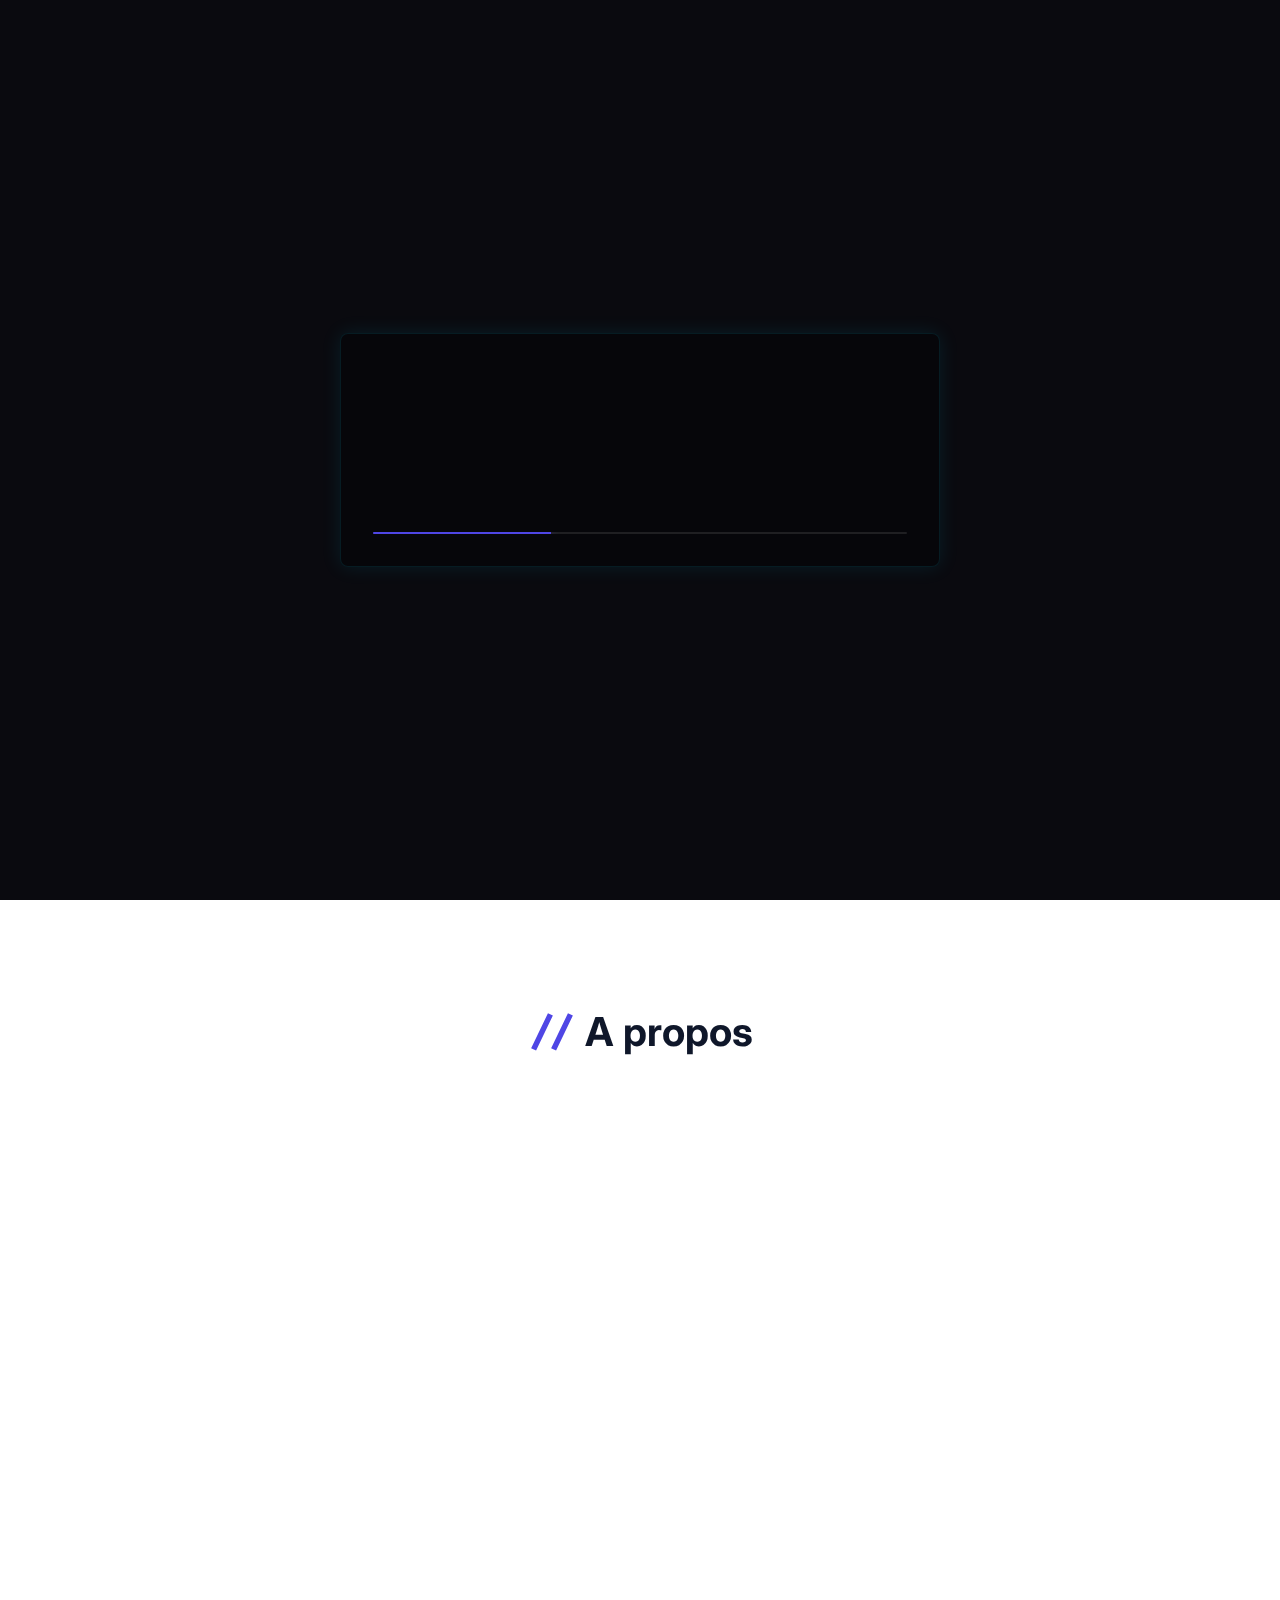
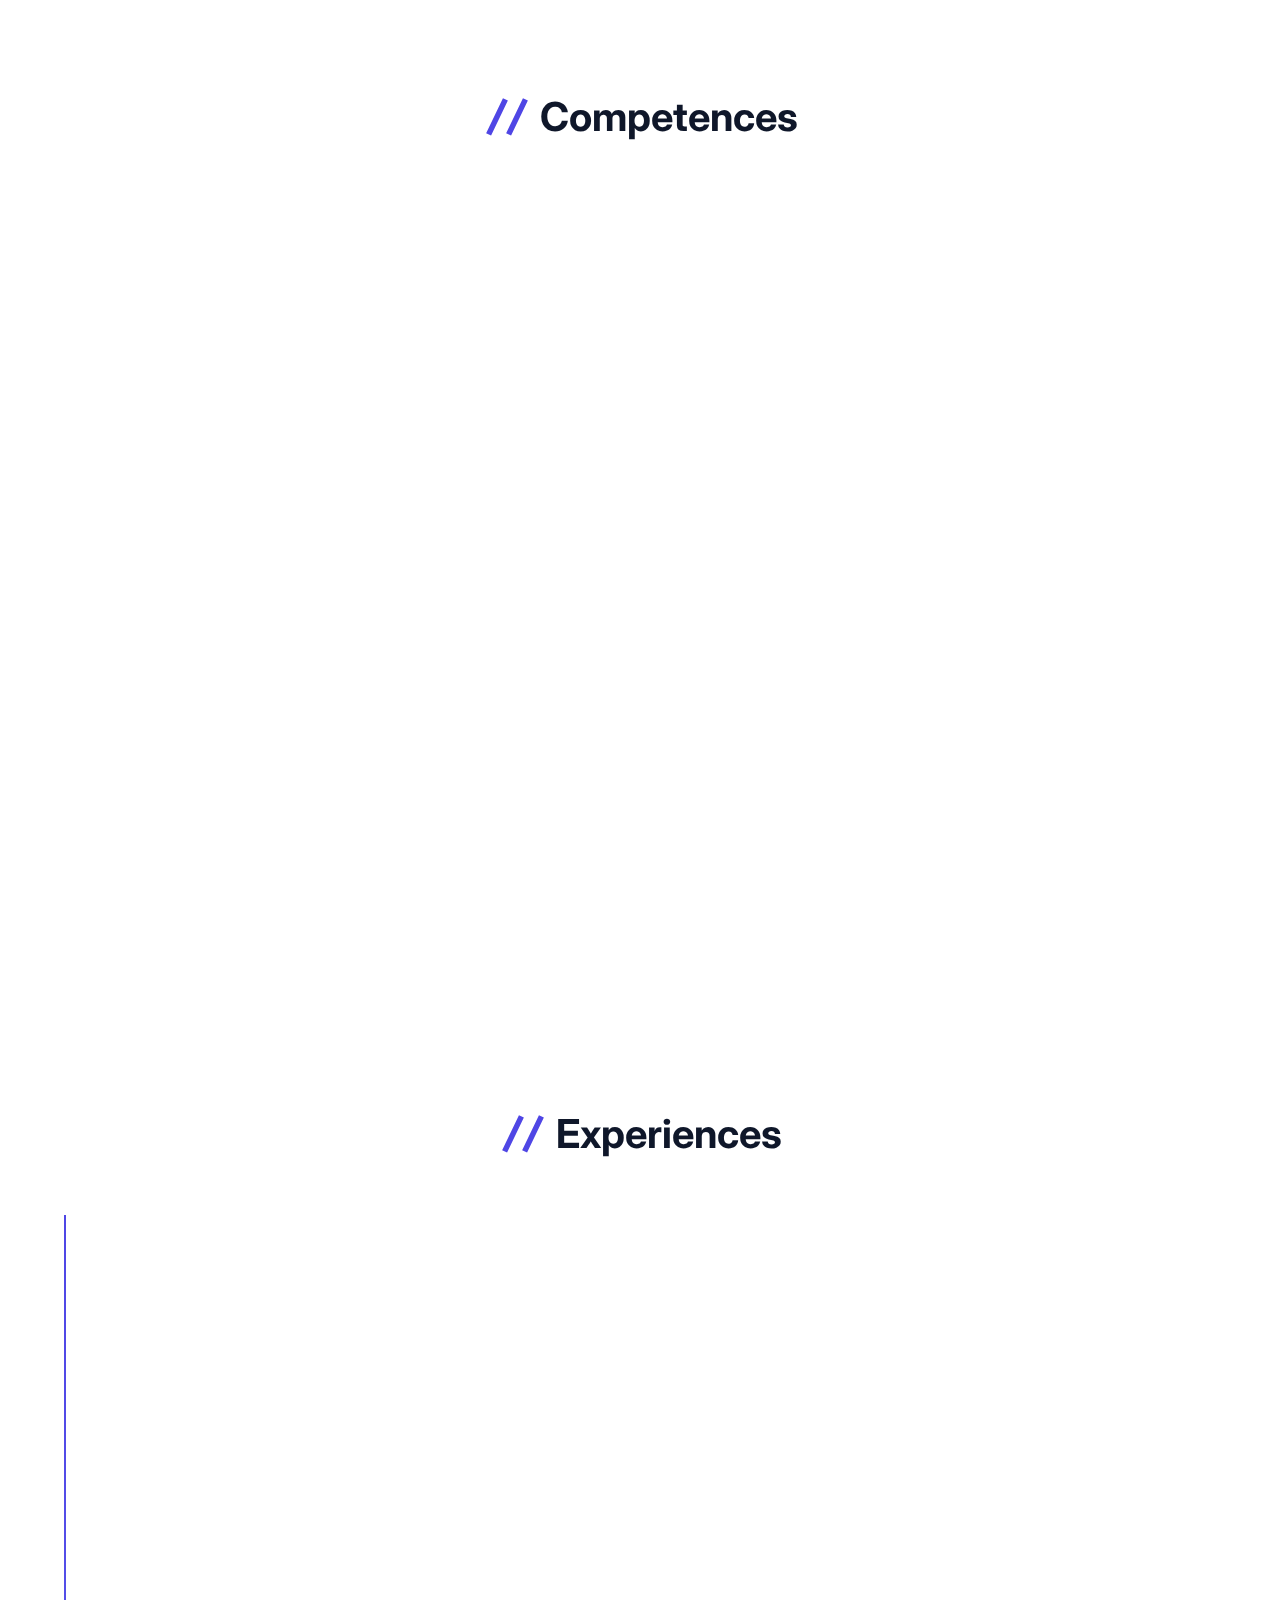
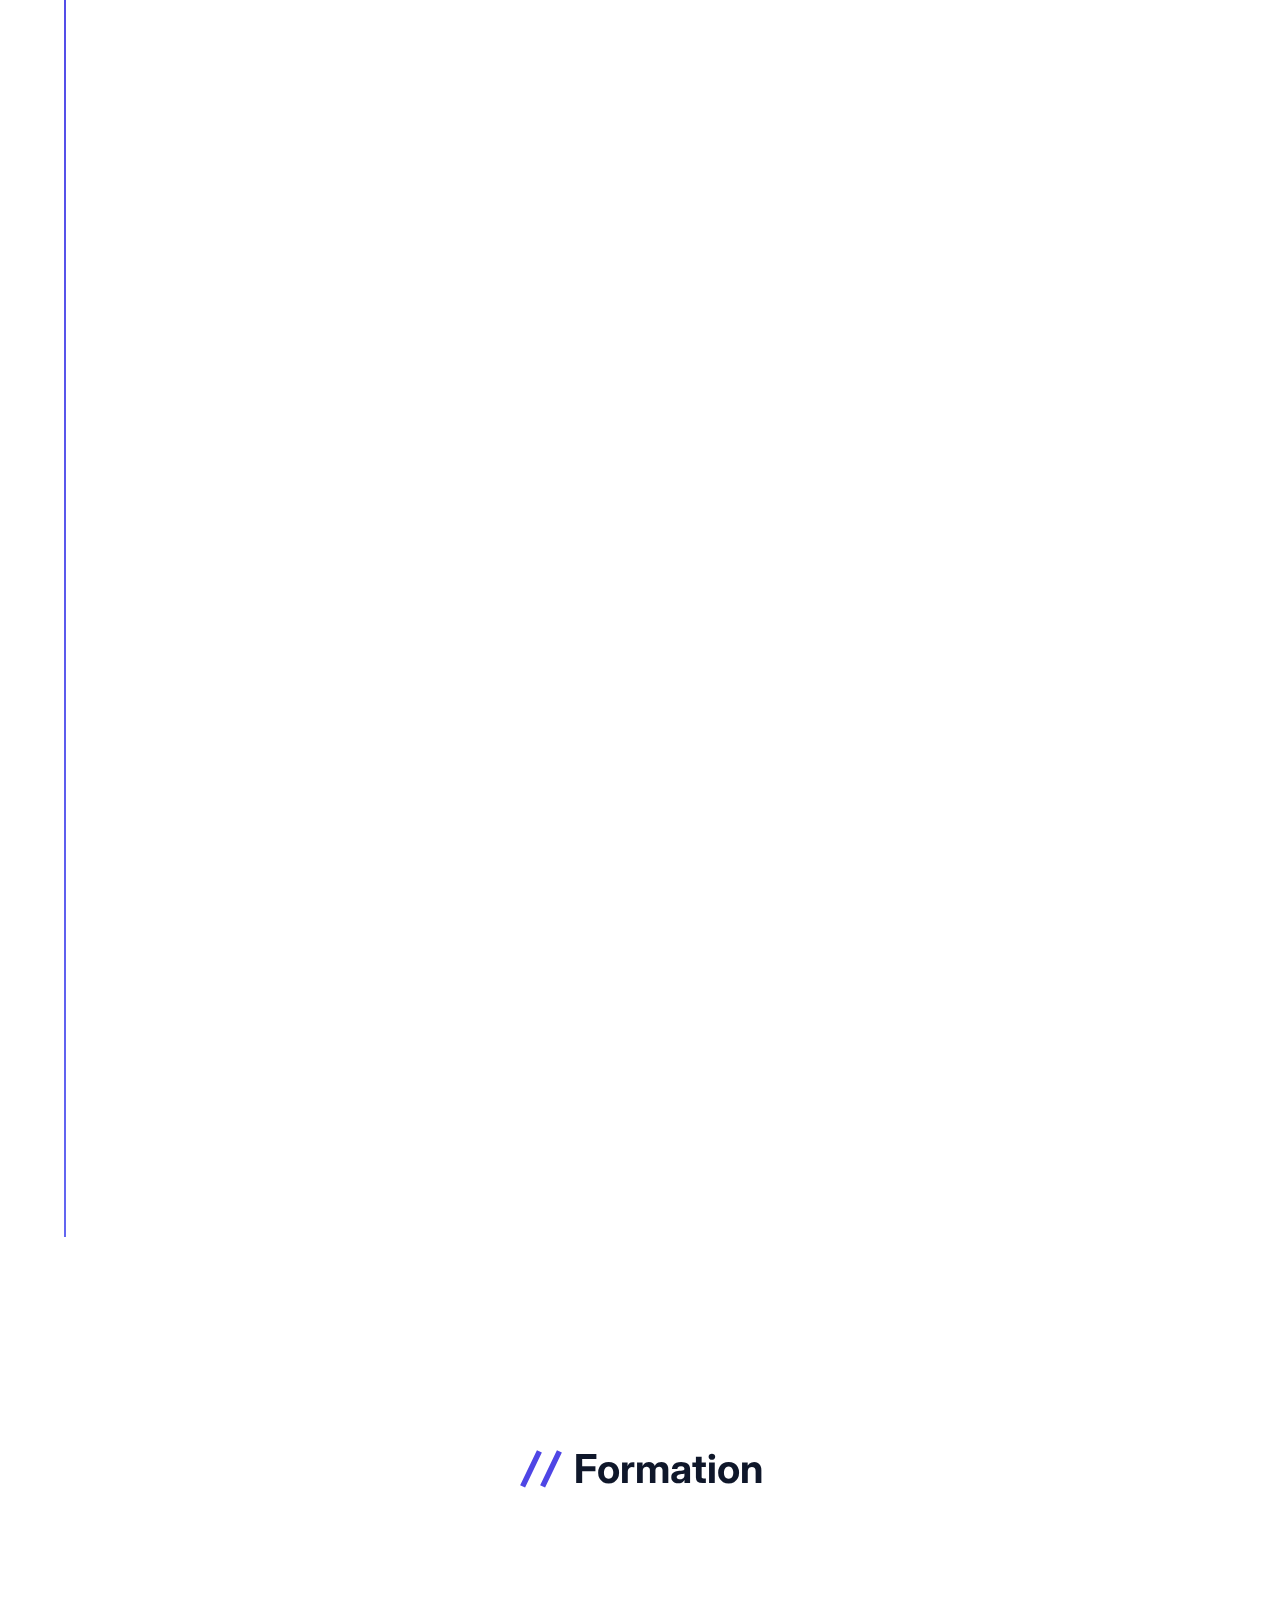
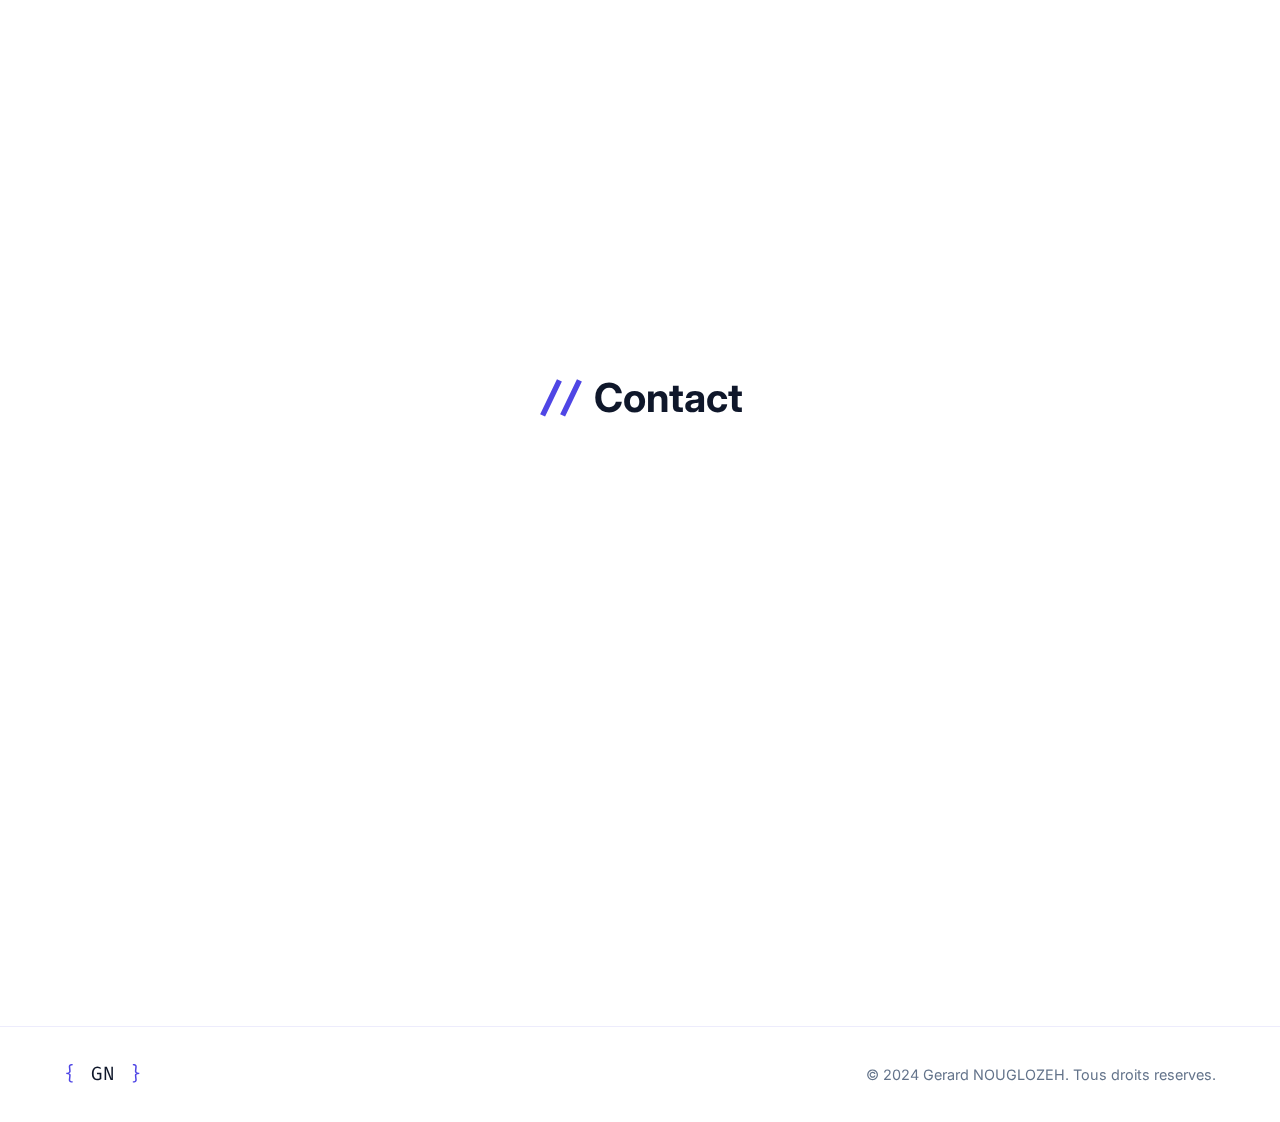
<file: index.html>
<!DOCTYPE html>
<html lang="fr">

<head>
    <meta charset="UTF-8">
    <meta name="viewport" content="width=device-width, initial-scale=1.0">

    <!-- Google Analytics -->
    <script async src="https://www.googletagmanager.com/gtag/js?id=G-XMXFV315SL"></script>
    <script>
        window.dataLayer = window.dataLayer || [];
        function gtag() { dataLayer.push(arguments); }
        gtag('js', new Date());
        gtag('config', 'G-XMXFV315SL');
    </script>

    <title>Gerard NOUGLOZEH | Architecte IA & Systemes RAG | Expert Solutions Souveraines B2B</title>

    <!-- SEO Meta Tags -->
    <meta name="description"
        content="Transformez vos donnees en levier strategique. Architecte specialise en deploiement de Systemes RAG industriels et Agents Autonomes securises. Expertise technique pour decideurs exigeants : Audit, Conception, Industrialisation. Toulouse / Paris / Remote.">
    <meta name="keywords"
        content="Architecte IA France, Systemes RAG Entreprise, IA Souveraine B2B, LLM On-premise, Agents Autonomes Securises, MLOps Kubernetes, Optimisation Vector Database, Fine-tuning Llama 3 Entreprise, Developpement IA Toulouse, Expert LangChain Java, Architecture Event-driven IA, Audit Conformite AI Act, RAG Haute Performance, Orchestration Multi-agents, Migration Legacy vers IA">
    <meta name="author" content="Gerard NOUGLOZEH">
    <meta name="robots" content="index, follow">
    <link rel="canonical" href="https://gerard-nouglozeh.com/">

    <!-- Open Graph / Facebook -->
    <meta property="og:type" content="website">
    <meta property="og:url" content="https://gerard-nouglozeh.com/">
    <meta property="og:title"
        content="Gerard NOUGLOZEH | Architecte IA & Systemes RAG | Expert Solutions Souveraines B2B">
    <meta property="og:description"
        content="Transformez vos donnees en levier strategique. Architecte specialise en deploiement de Systemes RAG industriels et Agents Autonomes securises.">
    <meta property="og:image" content="https://gerard-nouglozeh.com/assets/pokemon.webp">
    <meta property="og:locale" content="fr_FR">

    <!-- Twitter Card -->
    <meta name="twitter:card" content="summary_large_image">
    <meta name="twitter:url" content="https://gerard-nouglozeh.com/">
    <meta name="twitter:title"
        content="Gerard NOUGLOZEH | Architecte IA & Systemes RAG | Expert Solutions Souveraines B2B">
    <meta name="twitter:description"
        content="Transformez vos donnees en levier strategique. Architecte specialise en deploiement de Systemes RAG industriels et Agents Autonomes securises.">
    <meta name="twitter:image" content="https://gerard-nouglozeh.com/assets/pokemon.webp">

    <!-- Structured Data JSON-LD pour Google et IA -->
    <script type="application/ld+json">
    {
        "@context": "https://schema.org",
        "@type": "Person",
        "name": "Gerard NOUGLOZEH",
        "jobTitle": "Architecte IA & Systemes RAG | Expert Solutions Souveraines B2B",
        "description": "Architecte specialise en deploiement de Systemes RAG industriels et Agents Autonomes securises. Expertise technique : Audit, Conception, Industrialisation.",
        "url": "https://gerard-nouglozeh.com",
        "email": "gerard.nouglozeh@protonmail.com",
        "telephone": "+33761098056",
        "address": {
            "@type": "PostalAddress",
            "addressLocality": "Toulouse",
            "addressCountry": "France"
        },
        "sameAs": [
            "https://www.linkedin.com/in/gerard-nouglozeh-34a75a88/",
            "https://github.com/GerardFevill",
            "https://github.com/Fevill"
        ],
        "knowsAbout": [
            "Large Language Models (LLM)", "Retrieval-Augmented Generation (RAG)",
            "Systemes Multi-Agents", "AI Souveraine",
            "Angular 19+ (Signals)", "Java Spring Boot",
            "Cloud Architecture AWS", "Kubernetes", "Docker",
            "Vector Databases (Pinecone/Milvus)", "DevOps Industrialisation"
        ],
        "alumniOf": [
            {
                "@type": "CollegeOrUniversity",
                "name": "Universite Claude Bernard Lyon 1"
            }
        ],
        "worksFor": {
            "@type": "Organization",
            "name": "Allianz Trade"
        }
    }
    </script>

    <link rel="icon" type="image/png" href="assets/pokemon.webp">
    <link rel="apple-touch-icon" href="assets/pokemon.webp">
    <link rel="stylesheet" href="css/style.css">
    <link rel="stylesheet" href="css/loader.css">
    <link
        href="https://fonts.googleapis.com/css2?family=Fira+Code:wght@400;500;600&family=Inter:wght@300;400;500;600;700&display=swap"
        rel="stylesheet">
</head>

<body>
    <!-- Loader -->
    <div id="loader">
        <div class="loader-content">
            <div class="boot-sequence" id="boot-sequence"></div>
            <div class="loader-progress">
                <div class="progress-bar" id="loader-bar"></div>
            </div>
        </div>
    </div>
    <!-- Particles Background -->
    <canvas id="particles"></canvas>

    <!-- Navigation -->
    <nav class="navbar">
        <div class="nav-logo">
            <span class="logo-bracket">{</span>
            <span class="logo-text">GN</span>
            <span class="logo-bracket">}</span>
        </div>
        <ul class="nav-links">
            <li><a href="#about">A propos</a></li>
            <li><a href="#skills">Competences</a></li>
            <li><a href="#experience">Experiences</a></li>
            <li><a href="#education">Formation</a></li>
            <li><a href="/apps/">Apps</a></li>
            <li><a href="#contact">Contact</a></li>
        </ul>
        <button class="theme-toggle" id="theme-toggle" title="Changer de theme">
            <svg class="sun-icon" viewBox="0 0 24 24" fill="none" stroke="currentColor" stroke-width="2">
                <circle cx="12" cy="12" r="5"></circle>
                <line x1="12" y1="1" x2="12" y2="3"></line>
                <line x1="12" y1="21" x2="12" y2="23"></line>
                <line x1="4.22" y1="4.22" x2="5.64" y2="5.64"></line>
                <line x1="18.36" y1="18.36" x2="19.78" y2="19.78"></line>
                <line x1="1" y1="12" x2="3" y2="12"></line>
                <line x1="21" y1="12" x2="23" y2="12"></line>
                <line x1="4.22" y1="19.78" x2="5.64" y2="18.36"></line>
                <line x1="18.36" y1="5.64" x2="19.78" y2="4.22"></line>
            </svg>
            <svg class="moon-icon" viewBox="0 0 24 24" fill="none" stroke="currentColor" stroke-width="2">
                <path d="M21 12.79A9 9 0 1 1 11.21 3 7 7 0 0 0 21 12.79z"></path>
            </svg>
        </button>
        <div class="nav-toggle">
            <span></span>
            <span></span>
            <span></span>
        </div>
    </nav>

    <!-- Hero Section -->
    <section id="hero" class="hero">
        <div class="hero-content">
            <div class="hero-main">
                <div class="hero-terminal">
                    <div class="terminal-header">
                        <span class="terminal-dot red"></span>
                        <span class="terminal-dot yellow"></span>
                        <span class="terminal-dot green"></span>
                        <span class="terminal-title">portfolio.sh</span>
                    </div>
                    <div class="terminal-body">
                        <p class="terminal-line"><span class="prompt">$</span> systemctl start ia-architect.service</p>
                        <h1 class="name-static">Architecte de Systemes Intelligents</h1>
                        <p class="terminal-line"><span class="prompt">$</span> cat value-prop.txt</p>
                        <h2 class="subtitle">Allier la robustesse du Genie Logiciel a la puissance de l'IA Generative.
                        </h2>
                        <h2 class="subtitle" id="role-typing"></h2>
                    </div>
                </div>
                <div class="hero-pokemon">
                    <img src="assets/pokemon.webp" alt="Dracaufeu" class="pokemon-img">
                </div>
            </div>
            <div class="hero-tech-icons">
                <div class="tech-icon" data-tooltip="Angular">
                    <svg viewBox="0 0 24 24" fill="currentColor">
                        <path
                            d="M9.931 12.645h4.138l-2.07-4.908m0-7.737L.68 3.982l1.726 14.771L12 24l9.596-5.242L23.32 3.984 11.999.001zm7.064 18.31h-2.638l-1.422-3.503H8.996l-1.422 3.504h-2.64L12 2.65z" />
                    </svg>
                </div>
                <div class="tech-icon" data-tooltip="Java">
                    <svg viewBox="0 0 24 24" fill="currentColor">
                        <path
                            d="M8.851 18.56s-.917.534.653.714c1.902.218 2.874.187 4.969-.211 0 0 .552.346 1.321.646-4.699 2.013-10.633-.118-6.943-1.149M8.276 15.933s-1.028.761.542.924c2.032.209 3.636.227 6.413-.308 0 0 .384.389.987.602-5.679 1.661-12.007.13-7.942-1.218M13.116 11.475c1.158 1.333-.304 2.533-.304 2.533s2.939-1.518 1.589-3.418c-1.261-1.772-2.228-2.652 3.007-5.688 0-.001-8.216 2.051-4.292 6.573M19.33 20.504s.679.559-.747.991c-2.712.822-11.288 1.069-13.669.033-.856-.373.75-.89 1.254-.998.527-.114.828-.093.828-.093-.953-.671-6.156 1.317-2.643 1.887 9.58 1.553 17.462-.7 14.977-1.82M9.292 13.21s-4.362 1.036-1.544 1.412c1.189.159 3.561.123 5.77-.062 1.806-.152 3.618-.477 3.618-.477s-.637.272-1.098.587c-4.429 1.165-12.986.623-10.522-.568 2.082-1.006 3.776-.892 3.776-.892M17.116 17.584c4.503-2.34 2.421-4.589.968-4.285-.355.074-.515.138-.515.138s.132-.207.385-.297c2.875-1.011 5.086 2.981-.928 4.562 0-.001.07-.062.09-.118M14.401 0s2.494 2.494-2.365 6.33c-3.896 3.077-.888 4.832-.001 6.836-2.274-2.053-3.943-3.858-2.824-5.539 1.644-2.469 6.197-3.665 5.19-7.627M9.734 23.924c4.322.277 10.959-.153 11.116-2.198 0 0-.302.775-3.572 1.391-3.688.694-8.239.613-10.937.168 0-.001.553.457 3.393.639" />
                    </svg>
                </div>
                <div class="tech-icon" data-tooltip="AWS">
                    <svg viewBox="0 0 24 24" fill="currentColor">
                        <path
                            d="M6.763 10.036c0 .296.032.535.088.71.064.176.144.368.256.576.04.063.056.127.056.183 0 .08-.048.16-.152.24l-.503.335a.383.383 0 0 1-.208.072c-.08 0-.16-.04-.239-.112a2.47 2.47 0 0 1-.287-.375 6.18 6.18 0 0 1-.248-.471c-.622.734-1.405 1.101-2.347 1.101-.67 0-1.205-.191-1.596-.574-.391-.384-.59-.894-.59-1.533 0-.678.239-1.23.726-1.644.487-.415 1.133-.623 1.955-.623.272 0 .551.024.846.064.296.04.6.104.918.176v-.583c0-.607-.127-1.03-.375-1.277-.255-.248-.686-.367-1.3-.367-.28 0-.568.031-.863.103-.295.072-.583.16-.862.272a2.287 2.287 0 0 1-.28.104.488.488 0 0 1-.127.023c-.112 0-.168-.08-.168-.247v-.391c0-.128.016-.224.056-.28a.597.597 0 0 1 .224-.167c.279-.144.614-.264 1.005-.36a4.84 4.84 0 0 1 1.246-.151c.95 0 1.644.216 2.091.647.439.43.662 1.085.662 1.963v2.586zm-3.24 1.214c.263 0 .534-.048.822-.144.287-.096.543-.271.758-.51.128-.152.224-.32.272-.512.047-.191.08-.423.08-.694v-.335a6.66 6.66 0 0 0-.735-.136 6.02 6.02 0 0 0-.75-.048c-.535 0-.926.104-1.19.32-.263.215-.39.518-.39.917 0 .375.095.655.295.846.191.2.47.296.838.296zm6.41.862c-.144 0-.24-.024-.304-.08-.064-.048-.12-.16-.168-.311L7.586 5.55a1.398 1.398 0 0 1-.072-.32c0-.128.064-.2.191-.2h.783c.151 0 .255.025.31.08.065.048.113.16.16.312l1.342 5.284 1.245-5.284c.04-.16.088-.264.151-.312a.549.549 0 0 1 .32-.08h.638c.152 0 .256.025.32.08.063.048.12.16.151.312l1.261 5.348 1.381-5.348c.048-.16.104-.264.16-.312a.52.52 0 0 1 .311-.08h.743c.127 0 .2.065.2.2 0 .04-.009.08-.017.128a1.137 1.137 0 0 1-.056.2l-1.923 6.17c-.048.16-.104.263-.168.311a.51.51 0 0 1-.303.08h-.687c-.151 0-.255-.024-.32-.08-.063-.056-.119-.16-.15-.32l-1.238-5.148-1.23 5.14c-.04.16-.087.264-.15.32-.065.056-.177.08-.32.08zm10.256.215c-.415 0-.83-.048-1.229-.143-.399-.096-.71-.2-.918-.32-.128-.071-.215-.151-.247-.223a.563.563 0 0 1-.048-.224v-.407c0-.167.064-.247.183-.247.048 0 .096.008.144.024.048.016.12.048.2.08.271.12.566.215.878.279.319.064.63.096.95.096.502 0 .894-.088 1.165-.264a.86.86 0 0 0 .415-.758.777.777 0 0 0-.215-.559c-.144-.151-.416-.287-.807-.415l-1.157-.36c-.583-.183-1.014-.454-1.277-.813a1.902 1.902 0 0 1-.4-1.158c0-.335.073-.63.216-.886.144-.255.335-.479.575-.654.24-.184.51-.32.83-.415.32-.096.655-.136 1.006-.136.175 0 .359.008.535.032.183.024.35.056.518.088.16.04.312.08.455.127.144.048.256.096.336.144a.69.69 0 0 1 .24.2.43.43 0 0 1 .071.263v.375c0 .168-.064.256-.184.256a.83.83 0 0 1-.303-.096 3.652 3.652 0 0 0-1.532-.311c-.455 0-.815.071-1.062.223-.248.152-.375.383-.375.71 0 .224.08.416.24.567.159.152.454.304.877.44l1.134.358c.574.184.99.44 1.237.767.247.327.367.702.367 1.117 0 .343-.072.655-.207.926-.144.272-.336.511-.583.703-.248.2-.543.343-.886.447-.36.111-.734.167-1.142.167zM21.698 16.207c-2.626 1.94-6.442 2.969-9.722 2.969-4.598 0-8.74-1.7-11.87-4.526-.247-.223-.024-.527.272-.351 3.384 1.963 7.559 3.153 11.877 3.153 2.914 0 6.114-.607 9.06-1.852.439-.2.814.287.383.607zM22.792 14.961c-.336-.43-2.22-.207-3.074-.103-.255.032-.295-.192-.063-.36 1.5-1.053 3.967-.75 4.254-.399.287.36-.08 2.826-1.485 4.007-.215.184-.423.088-.327-.151.32-.79 1.03-2.57.695-2.994z" />
                    </svg>
                </div>
                <div class="tech-icon" data-tooltip="Kubernetes">
                    <svg viewBox="0 0 24 24" fill="currentColor">
                        <path
                            d="M10.204 14.35l.007.01-.999 2.413a5.171 5.171 0 0 1-2.075-2.597l2.578-.437.004.005a.44.44 0 0 1 .484.606zm-.833-2.129a.44.44 0 0 0 .173-.756l.002-.011L7.585 9.7a5.143 5.143 0 0 0-.73 3.255l2.514-.725.002-.009zm1.145-1.98a.44.44 0 0 0 .699-.337l-.01-.02.15-2.62a5.144 5.144 0 0 0-3.01 1.442l2.168 1.527.003.008zm3.258-.675l.013.006.022-.004a.44.44 0 0 0 .392-.704l-.002-.006.453-2.56a5.158 5.158 0 0 0-2.864.55l1.988 2.715-.003.003zm.993 1.738a.44.44 0 0 0 .745.168l-.004.005 2.135-1.474a5.152 5.152 0 0 0-1.852-2.453l-.037.063-1.008 2.543.016.009.006.139h-.001zm.292 2.252a.44.44 0 0 0-.656.477l-.008.018 1.063 2.381a5.163 5.163 0 0 0 1.19-2.867l-2.582-.02-.007.011zm-6.638 2.2c.18.043.37-.012.493-.148l.012.007 1.463-2.18a.44.44 0 0 0-.249-.716l-.014-.003-.986-2.387-.001.013a5.145 5.145 0 0 0-1.29 2.267l2.555 1.126.017 2.021zM12 2.475A9.526 9.526 0 0 0 2.475 12 9.526 9.526 0 0 0 12 21.525 9.526 9.526 0 0 0 21.525 12 9.526 9.526 0 0 0 12 2.475zm0 17.39A7.865 7.865 0 0 1 4.135 12 7.865 7.865 0 0 1 12 4.135 7.865 7.865 0 0 1 19.865 12 7.865 7.865 0 0 1 12 19.865z" />
                    </svg>
                </div>
                <div class="tech-icon" data-tooltip="Docker">
                    <svg viewBox="0 0 24 24" fill="currentColor">
                        <path
                            d="M13.983 11.078h2.119a.186.186 0 0 0 .186-.185V9.006a.186.186 0 0 0-.186-.186h-2.119a.185.185 0 0 0-.185.185v1.888c0 .102.083.185.185.185m-2.954-5.43h2.118a.186.186 0 0 0 .186-.186V3.574a.186.186 0 0 0-.186-.185h-2.118a.185.185 0 0 0-.185.185v1.888c0 .102.082.185.185.186m0 2.716h2.118a.187.187 0 0 0 .186-.186V6.29a.186.186 0 0 0-.186-.185h-2.118a.185.185 0 0 0-.185.185v1.887c0 .102.082.185.185.186m-2.93 0h2.12a.186.186 0 0 0 .184-.186V6.29a.185.185 0 0 0-.185-.185H8.1a.185.185 0 0 0-.185.185v1.887c0 .102.083.185.185.186m-2.964 0h2.119a.186.186 0 0 0 .185-.186V6.29a.185.185 0 0 0-.185-.185H5.136a.186.186 0 0 0-.186.185v1.887c0 .102.084.185.186.186m5.893 2.715h2.118a.186.186 0 0 0 .186-.185V9.006a.186.186 0 0 0-.186-.186h-2.118a.185.185 0 0 0-.185.185v1.888c0 .102.082.185.185.185m-2.93 0h2.12a.185.185 0 0 0 .184-.185V9.006a.185.185 0 0 0-.184-.186h-2.12a.185.185 0 0 0-.184.185v1.888c0 .102.083.185.185.185m-2.964 0h2.119a.185.185 0 0 0 .185-.185V9.006a.185.185 0 0 0-.185-.186h-2.119a.185.185 0 0 0-.185.185v1.888c0 .102.084.185.185.185m-2.92 0h2.12a.185.185 0 0 0 .184-.185V9.006a.185.185 0 0 0-.184-.186h-2.12a.186.186 0 0 0-.185.185v1.888c0 .102.084.185.185.185M23.763 9.89c-.065-.051-.672-.51-1.954-.51-.338.001-.676.03-1.01.087-.248-1.7-1.653-2.53-1.716-2.566l-.344-.199-.226.327c-.284.438-.49.922-.612 1.43-.23.97-.09 1.882.403 2.661-.595.332-1.55.413-1.744.42H.751a.751.751 0 0 0-.75.748 11.376 11.376 0 0 0 .692 4.062c.545 1.428 1.355 2.48 2.41 3.124 1.18.723 3.1 1.137 5.275 1.137.983.003 1.963-.086 2.93-.266a12.248 12.248 0 0 0 3.823-1.389c.98-.567 1.86-1.288 2.61-2.136 1.252-1.418 1.998-2.997 2.553-4.4h.221c1.372 0 2.215-.549 2.68-1.009.309-.293.55-.65.707-1.046l.098-.288Z" />
                    </svg>
                </div>
            </div>
            <div class="hero-cta">
                <a href="#skills" class="btn btn-primary">
                    <span>Voir mes competences</span>
                    <svg viewBox="0 0 24 24" fill="none" stroke="currentColor" stroke-width="2">
                        <path d="M19 14l-7 7m0 0l-7-7m7 7V3" />
                    </svg>
                </a>
                <a href="#contact" class="btn btn-secondary">
                    <span>Me contacter</span>
                    <svg viewBox="0 0 24 24" fill="none" stroke="currentColor" stroke-width="2">
                        <path
                            d="M3 8l7.89 5.26a2 2 0 002.22 0L21 8M5 19h14a2 2 0 002-2V7a2 2 0 00-2-2H5a2 2 0 00-2 2v10a2 2 0 002 2z" />
                    </svg>
                </a>
            </div>
        </div>
        <div class="scroll-indicator">
            <span>Scroll</span>
            <div class="scroll-line"></div>
        </div>
    </section>

    <!-- About Section -->
    <section id="about" class="section about">
        <div class="container">
            <h2 class="section-title">
                <span class="title-decorator">//</span> A propos
            </h2>
            <div class="about-content">
                <div class="about-text reveal">
                    <p class="about-intro">
                        <span class="highlight">Architecte Solutions & Expert IA</span>.
                    </p>
                    <p>
                        Contrairement a un Data Scientist pur, je construis l'infrastructure
                        <strong>"Production-Ready"</strong> necessaire pour deployer vos modeles (Souverainete,
                        Scalabilite, Securite).
                    </p>
                    <p>
                        Mon background de <strong>Tech Lead Java/Angular</strong> est l'atout n°1 pour transformer un
                        POC IA en solution d'entreprise robuste et maintenable.
                    </p>
                    <div class="about-tags">
                        <span class="tag">Souverainete des donnees</span>
                        <span class="tag">RAG d'entreprise</span>
                        <span class="tag">Performance Angular 19</span>
                        <span class="tag">Scalabilite AWS</span>
                    </div>
                </div>
                <div class="about-stats reveal">
                    <div class="stat-card tilt-card">
                        <span class="stat-number" data-count="8">0</span>
                        <span class="stat-label">Annees d'experience</span>
                    </div>
                    <div class="stat-card tilt-card">
                        <span class="stat-number" data-count="6">0</span>
                        <span class="stat-label">Projets majeurs</span>
                    </div>
                    <div class="stat-card tilt-card">
                        <span class="stat-number" data-count="5">0</span>
                        <span class="stat-label">Secteurs d'activite</span>
                    </div>
                    <div class="stat-card tilt-card">
                        <span class="stat-number" data-count="15">0</span>
                        <span class="stat-label">Technologies maitrisees</span>
                    </div>
                </div>
            </div>
        </div>
    </section>

    <!-- Skills Section -->
    <section id="skills" class="section skills">
        <div class="container">
            <h2 class="section-title">
                <span class="title-decorator">//</span> Competences
            </h2>
            <div class="skills-grid">
                <!-- Frontend -->
                <div class="skill-category reveal tilt-card">
                    <div class="category-header">
                        <div class="category-icon frontend">
                            <svg viewBox="0 0 24 24" fill="currentColor">
                                <path
                                    d="M12 18.178l-4.62-1.256-.328-3.544h2.27l.158 1.844 2.52.667 2.52-.667.26-2.866H6.96l-.635-6.678h11.35l-.227 2.21H8.822l.204 2.256h8.126l-.654 7.078L12 18.178zM3 2h18l-1.623 18L12 22l-7.377-2L3 2z" />
                            </svg>
                        </div>
                        <h3>Frontend</h3>
                    </div>
                    <div class="skill-list">
                        <div class="skill-item">
                            <div class="skill-info">
                                <span>Angular (v2 - v19+)</span>
                                <span>95%</span>
                            </div>
                            <div class="skill-bar">
                                <div class="skill-progress" data-progress="95"></div>
                            </div>
                        </div>
                        <div class="skill-item">
                            <div class="skill-info">
                                <span>TypeScript / JavaScript</span>
                                <span>95%</span>
                            </div>
                            <div class="skill-bar">
                                <div class="skill-progress" data-progress="95"></div>
                            </div>
                        </div>
                        <div class="skill-item">
                            <div class="skill-info">
                                <span>RxJS / NgRx / Signals</span>
                                <span>90%</span>
                            </div>
                            <div class="skill-bar">
                                <div class="skill-progress" data-progress="90"></div>
                            </div>
                        </div>
                        <div class="skill-item">
                            <div class="skill-info">
                                <span>HTML5 / CSS3 / SCSS</span>
                                <span>90%</span>
                            </div>
                            <div class="skill-bar">
                                <div class="skill-progress" data-progress="90"></div>
                            </div>
                        </div>
                    </div>
                </div>

                <!-- Backend -->
                <div class="skill-category reveal tilt-card">
                    <div class="category-header">
                        <div class="category-icon backend">
                            <svg viewBox="0 0 24 24" fill="currentColor">
                                <path
                                    d="M12 0C5.373 0 0 5.373 0 12s5.373 12 12 12 12-5.373 12-12S18.627 0 12 0zm-.001 4.5c2.278 0 4.5.758 4.5 2.25v3c0 1.492-2.222 2.25-4.5 2.25s-4.5-.758-4.5-2.25v-3c0-1.492 2.222-2.25 4.5-2.25zm4.5 9.75c0 1.492-2.222 2.25-4.5 2.25s-4.5-.758-4.5-2.25v-2.394c.984.644 2.61 1.144 4.5 1.144s3.516-.5 4.5-1.144v2.394zm0 4.5c0 1.492-2.222 2.25-4.5 2.25s-4.5-.758-4.5-2.25v-2.394c.984.644 2.61 1.144 4.5 1.144s3.516-.5 4.5-1.144v2.394z" />
                            </svg>
                        </div>
                        <h3>Backend</h3>
                    </div>
                    <div class="skill-list">
                        <div class="skill-item">
                            <div class="skill-info">
                                <span>Java / Spring Boot</span>
                                <span>90%</span>
                            </div>
                            <div class="skill-bar">
                                <div class="skill-progress" data-progress="90"></div>
                            </div>
                        </div>
                        <div class="skill-item">
                            <div class="skill-info">
                                <span>Node.js / Express</span>
                                <span>85%</span>
                            </div>
                            <div class="skill-bar">
                                <div class="skill-progress" data-progress="85"></div>
                            </div>
                        </div>
                        <div class="skill-item">
                            <div class="skill-info">
                                <span>JPA / Hibernate</span>
                                <span>85%</span>
                            </div>
                            <div class="skill-bar">
                                <div class="skill-progress" data-progress="85"></div>
                            </div>
                        </div>
                        <div class="skill-item">
                            <div class="skill-info">
                                <span>API REST / GraphQL</span>
                                <span>90%</span>
                            </div>
                            <div class="skill-bar">
                                <div class="skill-progress" data-progress="90"></div>
                            </div>
                        </div>
                    </div>
                </div>

                <!-- Cloud & DevOps -->
                <div class="skill-category reveal tilt-card">
                    <div class="category-header">
                        <div class="category-icon cloud">
                            <svg viewBox="0 0 24 24" fill="currentColor">
                                <path
                                    d="M19.35 10.04C18.67 6.59 15.64 4 12 4 9.11 4 6.6 5.64 5.35 8.04 2.34 8.36 0 10.91 0 14c0 3.31 2.69 6 6 6h13c2.76 0 5-2.24 5-5 0-2.64-2.05-4.78-4.65-4.96z" />
                            </svg>
                        </div>
                        <h3>Cloud & DevOps</h3>
                    </div>
                    <div class="skill-list">
                        <div class="skill-item">
                            <div class="skill-info">
                                <span>AWS (Lambda, ECS, S3...)</span>
                                <span>85%</span>
                            </div>
                            <div class="skill-bar">
                                <div class="skill-progress" data-progress="85"></div>
                            </div>
                        </div>
                        <div class="skill-item">
                            <div class="skill-info">
                                <span>Docker / Kubernetes</span>
                                <span>85%</span>
                            </div>
                            <div class="skill-bar">
                                <div class="skill-progress" data-progress="85"></div>
                            </div>
                        </div>
                        <div class="skill-item">
                            <div class="skill-info">
                                <span>Terraform / Ansible</span>
                                <span>80%</span>
                            </div>
                            <div class="skill-bar">
                                <div class="skill-progress" data-progress="80"></div>
                            </div>
                        </div>
                        <div class="skill-item">
                            <div class="skill-info">
                                <span>GitLab CI/CD / Jenkins</span>
                                <span>90%</span>
                            </div>
                            <div class="skill-bar">
                                <div class="skill-progress" data-progress="90"></div>
                            </div>
                        </div>
                    </div>
                </div>

                <!-- Databases -->
                <div class="skill-category reveal tilt-card">
                    <div class="category-header">
                        <div class="category-icon database">
                            <svg viewBox="0 0 24 24" fill="currentColor">
                                <path
                                    d="M12 3C7.58 3 4 4.79 4 7v10c0 2.21 3.59 4 8 4s8-1.79 8-4V7c0-2.21-3.58-4-8-4zm0 2c3.87 0 6 1.5 6 2s-2.13 2-6 2-6-1.5-6-2 2.13-2 6-2zm6 12c0 .5-2.13 2-6 2s-6-1.5-6-2v-2.23c1.61.78 3.72 1.23 6 1.23s4.39-.45 6-1.23V17zm0-4c0 .5-2.13 2-6 2s-6-1.5-6-2v-2.23c1.61.78 3.72 1.23 6 1.23s4.39-.45 6-1.23V13z" />
                            </svg>
                        </div>
                        <h3>Bases de donnees</h3>
                    </div>
                    <div class="skill-list">
                        <div class="skill-item">
                            <div class="skill-info">
                                <span>PostgreSQL / MySQL</span>
                                <span>85%</span>
                            </div>
                            <div class="skill-bar">
                                <div class="skill-progress" data-progress="85"></div>
                            </div>
                        </div>
                        <div class="skill-item">
                            <div class="skill-info">
                                <span>DynamoDB / MongoDB</span>
                                <span>80%</span>
                            </div>
                            <div class="skill-bar">
                                <div class="skill-progress" data-progress="80"></div>
                            </div>
                        </div>
                        <div class="skill-item">
                            <div class="skill-info">
                                <span>Redis / ElasticSearch</span>
                                <span>75%</span>
                            </div>
                            <div class="skill-bar">
                                <div class="skill-progress" data-progress="75"></div>
                            </div>
                        </div>
                    </div>
                </div>
            </div>
        </div>
    </section>

    <!-- Experience Section -->
    <section id="experience" class="section experience">
        <div class="container">
            <h2 class="section-title">
                <span class="title-decorator">//</span> Experiences
            </h2>
            <div class="timeline">
                <div class="timeline-item reveal tilt-card">
                    <div class="timeline-marker"></div>
                    <div class="timeline-content">
                        <div class="timeline-header">
                            <h3>Allianz Trade : Avalis</h3>
                            <span class="timeline-date">08/2022 - Aujourd'hui</span>
                        </div>
                        <span class="timeline-role">Consultant Full Stack Angular/NodeJS</span>
                        <p><strong>Le Defi :</strong> Refonte critique du module SARI-T avec des enjeux majeurs de
                            performance et de volume de donnees.</p>
                        <p><strong>La Solution Architecturale :</strong> Migration vers Angular 17+ et adoption des
                            Signals pour une reactivite optimale. Architecture hexagonale Back-End (Java) pour isoler le
                            metier.</p>
                        <p><strong>L'Ouverture IA :</strong> Cette base technique modernisee permet aujourd'hui
                            d'integrer des agents intelligents RAG pour l'analyse predictive des risques.</p>
                        <div class="timeline-tech">
                            <span>Angular 19+</span>
                            <span>Spring Boot</span>
                            <span>NodeJS</span>
                            <span>AWS</span>
                            <span>PostgreSQL</span>
                            <span>DynamoDB</span>
                        </div>
                    </div>
                </div>

                <div class="timeline-item reveal tilt-card">
                    <div class="timeline-marker"></div>
                    <div class="timeline-content">
                        <div class="timeline-header">
                            <h3>SAFRAN : Projet EZTest</h3>
                            <span class="timeline-date">01/2022 - 07/2022</span>
                        </div>
                        <span class="timeline-role">Developpeur DevOps</span>
                        <p>Refonte de l'application client lourd Sharp vers EZTest.
                            Developpement d'interfaces web et back-end avec le framework BIA interne (Angular / C#).</p>
                        <div class="timeline-tech">
                            <span>Angular</span>
                            <span>C#</span>
                            <span>SQL Server</span>
                            <span>Azure DevOps</span>
                        </div>
                    </div>
                </div>

                <div class="timeline-item reveal tilt-card">
                    <div class="timeline-marker"></div>
                    <div class="timeline-content">
                        <div class="timeline-header">
                            <h3>NEO-SOFT : Projet DevOps A a Z</h3>
                            <span class="timeline-date">04/2020 - 10/2021</span>
                        </div>
                        <span class="timeline-role">Developpeur DevOps</span>
                        <p>Formation DevOps Foundation et realisation d'une chaine complete CI/CD.
                            Developpement d'une application QCM (Angular + Spring Boot) avec deploiement continu sur
                            AWS.</p>
                        <div class="timeline-tech">
                            <span>Angular 8</span>
                            <span>Spring Boot</span>
                            <span>Docker</span>
                            <span>Kubernetes</span>
                            <span>Terraform</span>
                            <span>AWS</span>
                        </div>
                    </div>
                </div>

                <div class="timeline-item reveal tilt-card">
                    <div class="timeline-marker"></div>
                    <div class="timeline-content">
                        <div class="timeline-header">
                            <h3>Direction Generale de l'Armement</h3>
                            <span class="timeline-date">07/2019 - 03/2020</span>
                        </div>
                        <span class="timeline-role">Developpeur DevOps</span>
                        <p>Projet ARTEMIS : automatisation et centralisation de l'infrastructure.
                            Developpement backend et frontend Angular, conteneurisation avec Docker et Kubernetes.</p>
                        <div class="timeline-tech">
                            <span>Angular 8</span>
                            <span>Spring Boot</span>
                            <span>Docker</span>
                            <span>Kubernetes</span>
                            <span>Keycloak</span>
                        </div>
                    </div>
                </div>

                <div class="timeline-item reveal tilt-card">
                    <div class="timeline-marker"></div>
                    <div class="timeline-content">
                        <div class="timeline-header">
                            <h3>Filhet-Allard</h3>
                            <span class="timeline-date">01/2019 - 06/2019</span>
                        </div>
                        <span class="timeline-role">Developpeur Back-end</span>
                        <p>TMA Plateforme web d'assurance. Renfort equipe back-end secteur auto/moto
                            pour l'evolution des services et correction d'anomalies.</p>
                        <div class="timeline-tech">
                            <span>Java</span>
                            <span>WebMethods</span>
                            <span>Oracle</span>
                            <span>SoapUI</span>
                        </div>
                    </div>
                </div>

                <div class="timeline-item reveal tilt-card">
                    <div class="timeline-marker"></div>
                    <div class="timeline-content">
                        <div class="timeline-header">
                            <h3>Sanofi : Prime</h3>
                            <span class="timeline-date">03/2017 - 12/2018</span>
                        </div>
                        <span class="timeline-role">Developpeur Full Stack</span>
                        <p>Plateforme web centralisant les flux de donnees ESB et Master Data.
                            Integration de KPI via TIBCO Spotfire. Initialisation et structuration du projet Angular.
                        </p>
                        <div class="timeline-tech">
                            <span>Angular 2</span>
                            <span>Node.js</span>
                            <span>TIBCO ESB</span>
                            <span>SpotFire</span>
                        </div>
                    </div>
                </div>
            </div>
        </div>
    </section>

    <!-- Education Section -->
    <section id="education" class="section education">
        <div class="container">
            <h2 class="section-title">
                <span class="title-decorator">//</span> Formation
            </h2>
            <div class="education-grid">
                <div class="education-card reveal tilt-card">
                    <div class="education-year">2016 - 2017</div>
                    <h3>Master 2</h3>
                    <p class="education-field">Systemes d'Information de Gestion</p>
                    <p class="education-school">Universite Lyon 1</p>
                </div>
                <div class="education-card reveal tilt-card">
                    <div class="education-year">2013 - 2016</div>
                    <h3>Master Professionnel</h3>
                    <p class="education-field">Electronique Informatique Industrielle</p>
                    <p class="education-school">Universite Lyon 1</p>
                </div>
                <div class="education-card reveal tilt-card">
                    <div class="education-year">2012 - 2013</div>
                    <h3>Licence Professionnelle</h3>
                    <p class="education-field">Systemes Electroniques et Informatiques</p>
                    <p class="education-school">Universite de Fes, Maroc</p>
                </div>
                <div class="education-card reveal tilt-card">
                    <div class="education-year">2010 - 2012</div>
                    <h3>DUT</h3>
                    <p class="education-field">Electronique Informatique Industrielle</p>
                    <p class="education-school">EST de Fes, Maroc</p>
                </div>
            </div>
        </div>
    </section>

    <!-- Contact Section -->
    <section id="contact" class="section contact">
        <div class="container">
            <h2 class="section-title">
                <span class="title-decorator">//</span> Contact
            </h2>
            <div class="contact-content">
                <div class="contact-info reveal">
                    <p class="contact-intro">Interesse par mon profil ? N'hesitez pas a me contacter !</p>
                    <div class="contact-details">
                        <a href="mailto:gerard.nouglozeh@protonmail.com" class="contact-item">
                            <div class="contact-icon">
                                <svg viewBox="0 0 24 24" fill="none" stroke="currentColor" stroke-width="2">
                                    <path
                                        d="M3 8l7.89 5.26a2 2 0 002.22 0L21 8M5 19h14a2 2 0 002-2V7a2 2 0 00-2-2H5a2 2 0 00-2 2v10a2 2 0 002 2z" />
                                </svg>
                            </div>
                            <div class="contact-text">
                                <span class="contact-label">Email</span>
                                <span class="contact-value">gerard.nouglozeh@protonmail.com</span>
                            </div>
                        </a>
                        <a href="tel:+33761098056" class="contact-item">
                            <div class="contact-icon">
                                <svg viewBox="0 0 24 24" fill="none" stroke="currentColor" stroke-width="2">
                                    <path
                                        d="M3 5a2 2 0 012-2h3.28a1 1 0 01.948.684l1.498 4.493a1 1 0 01-.502 1.21l-2.257 1.13a11.042 11.042 0 005.516 5.516l1.13-2.257a1 1 0 011.21-.502l4.493 1.498a1 1 0 01.684.949V19a2 2 0 01-2 2h-1C9.716 21 3 14.284 3 6V5z" />
                                </svg>
                            </div>
                            <div class="contact-text">
                                <span class="contact-label">Telephone</span>
                                <span class="contact-value">+33 7 61 09 80 56</span>
                            </div>
                        </a>
                        <div class="contact-item">
                            <div class="contact-icon">
                                <svg viewBox="0 0 24 24" fill="none" stroke="currentColor" stroke-width="2">
                                    <path
                                        d="M17.657 16.657L13.414 20.9a1.998 1.998 0 01-2.827 0l-4.244-4.243a8 8 0 1111.314 0z" />
                                    <path d="M15 11a3 3 0 11-6 0 3 3 0 016 0z" />
                                </svg>
                            </div>
                            <div class="contact-text">
                                <span class="contact-label">Localisation</span>
                                <span class="contact-value">Toulouse, Occitanie, France</span>
                            </div>
                        </div>
                    </div>
                    <div class="social-links">
                        <a href="https://www.linkedin.com/in/gerard-nouglozeh-34a75a88/" target="_blank"
                            class="social-link" title="LinkedIn">
                            <svg viewBox="0 0 24 24" fill="currentColor">
                                <path
                                    d="M20.447 20.452h-3.554v-5.569c0-1.328-.027-3.037-1.852-3.037-1.853 0-2.136 1.445-2.136 2.939v5.667H9.351V9h3.414v1.561h.046c.477-.9 1.637-1.85 3.37-1.85 3.601 0 4.267 2.37 4.267 5.455v6.286zM5.337 7.433c-1.144 0-2.063-.926-2.063-2.065 0-1.138.92-2.063 2.063-2.063 1.14 0 2.064.925 2.064 2.063 0 1.139-.925 2.065-2.064 2.065zm1.782 13.019H3.555V9h3.564v11.452zM22.225 0H1.771C.792 0 0 .774 0 1.729v20.542C0 23.227.792 24 1.771 24h20.451C23.2 24 24 23.227 24 22.271V1.729C24 .774 23.2 0 22.222 0h.003z" />
                            </svg>
                        </a>
                        <a href="https://github.com/GerardFevill" target="_blank" class="social-link"
                            title="GitHub Principal">
                            <svg viewBox="0 0 24 24" fill="currentColor">
                                <path
                                    d="M12 0c-6.626 0-12 5.373-12 12 0 5.302 3.438 9.8 8.207 11.387.599.111.793-.261.793-.577v-2.234c-3.338.726-4.033-1.416-4.033-1.416-.546-1.387-1.333-1.756-1.333-1.756-1.089-.745.083-.729.083-.729 1.205.084 1.839 1.237 1.839 1.237 1.07 1.834 2.807 1.304 3.492.997.107-.775.418-1.305.762-1.604-2.665-.305-5.467-1.334-5.467-5.931 0-1.311.469-2.381 1.236-3.221-.124-.303-.535-1.524.117-3.176 0 0 1.008-.322 3.301 1.23.957-.266 1.983-.399 3.003-.404 1.02.005 2.047.138 3.006.404 2.291-1.552 3.297-1.23 3.297-1.23.653 1.653.242 2.874.118 3.176.77.84 1.235 1.911 1.235 3.221 0 4.609-2.807 5.624-5.479 5.921.43.372.823 1.102.823 2.222v3.293c0 .319.192.694.801.576 4.765-1.589 8.199-6.086 8.199-11.386 0-6.627-5.373-12-12-12z" />
                            </svg>
                        </a>
                        <a href="https://github.com/Fevill" target="_blank" class="social-link"
                            title="GitHub Secondaire">
                            <svg viewBox="0 0 24 24" fill="currentColor">
                                <path
                                    d="M12 0c-6.626 0-12 5.373-12 12 0 5.302 3.438 9.8 8.207 11.387.599.111.793-.261.793-.577v-2.234c-3.338.726-4.033-1.416-4.033-1.416-.546-1.387-1.333-1.756-1.333-1.756-1.089-.745.083-.729.083-.729 1.205.084 1.839 1.237 1.839 1.237 1.07 1.834 2.807 1.304 3.492.997.107-.775.418-1.305.762-1.604-2.665-.305-5.467-1.334-5.467-5.931 0-1.311.469-2.381 1.236-3.221-.124-.303-.535-1.524.117-3.176 0 0 1.008-.322 3.301 1.23.957-.266 1.983-.399 3.003-.404 1.02.005 2.047.138 3.006.404 2.291-1.552 3.297-1.23 3.297-1.23.653 1.653.242 2.874.118 3.176.77.84 1.235 1.911 1.235 3.221 0 4.609-2.807 5.624-5.479 5.921.43.372.823 1.102.823 2.222v3.293c0 .319.192.694.801.576 4.765-1.589 8.199-6.086 8.199-11.386 0-6.627-5.373-12-12-12z" />
                            </svg>
                        </a>
                    </div>
                </div>
                <form class="contact-form reveal" id="contact-form" action="https://formspree.io/f/mvzzpzoe"
                    method="POST">
                    <!-- Honeypot anti-spam (invisible pour les humains) -->
                    <input type="text" name="_gotcha" style="display:none">

                    <div class="form-group">
                        <input type="text" id="name" name="name" required minlength="2" maxlength="100">
                        <label for="name">Nom</label>
                        <span class="form-line"></span>
                    </div>
                    <div class="form-group">
                        <input type="email" id="email" name="email" required>
                        <label for="email">Email</label>
                        <span class="form-line"></span>
                    </div>
                    <div class="form-group">
                        <textarea id="message" name="message" rows="4" required minlength="10"
                            maxlength="2000"></textarea>
                        <label for="message">Message</label>
                        <span class="form-line"></span>
                    </div>
                    <input type="hidden" name="_subject" value="Nouveau message Portfolio Gerard">
                    <input type="hidden" name="_replyto" value="email">
                    <button type="submit" class="btn btn-primary">
                        <span>Envoyer</span>
                        <svg viewBox="0 0 24 24" fill="none" stroke="currentColor" stroke-width="2">
                            <path d="M22 2L11 13M22 2l-7 20-4-9-9-4 20-7z" />
                        </svg>
                    </button>
                </form>
            </div>
        </div>
    </section>

    <!-- Footer -->
    <footer class="footer">
        <div class="container">
            <div class="footer-content">
                <div class="footer-logo">
                    <span class="logo-bracket">{</span>
                    <span class="logo-text">GN</span>
                    <span class="logo-bracket">}</span>
                </div>
                <p>&copy; 2024 Gerard NOUGLOZEH. Tous droits reserves.</p>
            </div>
        </div>
    </footer>

    <script src="js/main.js"></script>
</body>

</html>
</file>
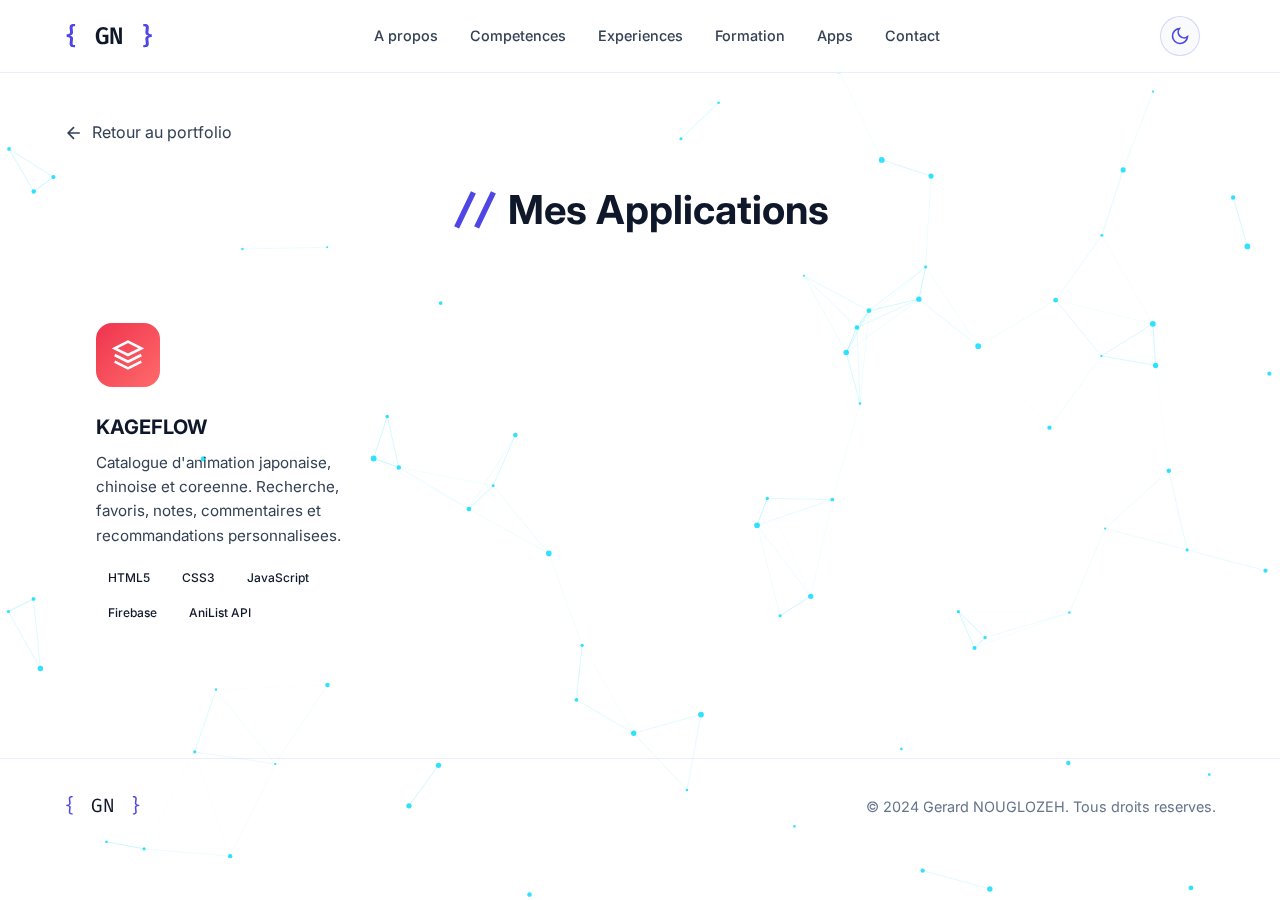
<file: apps/index.html>
<!DOCTYPE html>
<html lang="fr">
<head>
    <meta charset="UTF-8">
    <meta name="viewport" content="width=device-width, initial-scale=1.0">
    <title>Apps | Gerard NOUGLOZEH</title>
    <meta name="description" content="Applications web developpees par Gerard NOUGLOZEH">
    <link rel="icon" type="image/png" href="/assets/pokemon.png">
    <link rel="stylesheet" href="/css/style.css">
    <link href="https://fonts.googleapis.com/css2?family=Fira+Code:wght@400;500;600&family=Inter:wght@300;400;500;600;700&display=swap" rel="stylesheet">
    <style>
        .apps-grid {
            display: grid;
            grid-template-columns: repeat(auto-fill, minmax(300px, 1fr));
            gap: 2rem;
            margin-top: 3rem;
        }
        .app-card {
            background: var(--card-bg);
            border: 1px solid var(--border-color);
            border-radius: 16px;
            padding: 2rem;
            transition: transform 0.3s, box-shadow 0.3s;
            text-decoration: none;
            color: inherit;
            display: block;
        }
        .app-card:hover {
            transform: translateY(-5px);
            box-shadow: 0 10px 40px rgba(0, 0, 0, 0.2);
            border-color: var(--primary-color);
        }
        .app-icon {
            width: 64px;
            height: 64px;
            background: linear-gradient(135deg, var(--primary-color), var(--secondary-color));
            border-radius: 16px;
            display: flex;
            align-items: center;
            justify-content: center;
            margin-bottom: 1.5rem;
        }
        .app-icon svg {
            width: 32px;
            height: 32px;
            color: white;
        }
        .app-card h3 {
            font-size: 1.25rem;
            margin-bottom: 0.5rem;
            color: var(--text-primary);
        }
        .app-card p {
            color: var(--text-secondary);
            font-size: 0.95rem;
            line-height: 1.6;
        }
        .app-tech {
            display: flex;
            gap: 0.5rem;
            margin-top: 1rem;
            flex-wrap: wrap;
        }
        .app-tech span {
            background: var(--tag-bg);
            color: var(--primary-color);
            padding: 0.25rem 0.75rem;
            border-radius: 20px;
            font-size: 0.75rem;
            font-weight: 500;
        }
        .back-link {
            display: inline-flex;
            align-items: center;
            gap: 0.5rem;
            color: var(--text-secondary);
            text-decoration: none;
            margin-bottom: 2rem;
            transition: color 0.3s;
        }
        .back-link:hover {
            color: var(--primary-color);
        }
        .back-link svg {
            width: 20px;
            height: 20px;
        }
    </style>
</head>
<body>
    <canvas id="particles"></canvas>

    <nav class="navbar">
        <div class="nav-logo">
            <span class="logo-bracket">{</span>
            <span class="logo-text">GN</span>
            <span class="logo-bracket">}</span>
        </div>
        <ul class="nav-links">
            <li><a href="/#about">A propos</a></li>
            <li><a href="/#skills">Competences</a></li>
            <li><a href="/#experience">Experiences</a></li>
            <li><a href="/#education">Formation</a></li>
            <li><a href="/apps/" class="active">Apps</a></li>
            <li><a href="/#contact">Contact</a></li>
        </ul>
        <button class="theme-toggle" id="theme-toggle" title="Changer de theme">
            <svg class="sun-icon" viewBox="0 0 24 24" fill="none" stroke="currentColor" stroke-width="2">
                <circle cx="12" cy="12" r="5"></circle>
                <line x1="12" y1="1" x2="12" y2="3"></line>
                <line x1="12" y1="21" x2="12" y2="23"></line>
                <line x1="4.22" y1="4.22" x2="5.64" y2="5.64"></line>
                <line x1="18.36" y1="18.36" x2="19.78" y2="19.78"></line>
                <line x1="1" y1="12" x2="3" y2="12"></line>
                <line x1="21" y1="12" x2="23" y2="12"></line>
                <line x1="4.22" y1="19.78" x2="5.64" y2="18.36"></line>
                <line x1="18.36" y1="5.64" x2="19.78" y2="4.22"></line>
            </svg>
            <svg class="moon-icon" viewBox="0 0 24 24" fill="none" stroke="currentColor" stroke-width="2">
                <path d="M21 12.79A9 9 0 1 1 11.21 3 7 7 0 0 0 21 12.79z"></path>
            </svg>
        </button>
        <div class="nav-toggle">
            <span></span>
            <span></span>
            <span></span>
        </div>
    </nav>

    <section class="section" style="padding-top: 120px;">
        <div class="container">
            <a href="/" class="back-link">
                <svg viewBox="0 0 24 24" fill="none" stroke="currentColor" stroke-width="2">
                    <path d="M19 12H5M12 19l-7-7 7-7"/>
                </svg>
                Retour au portfolio
            </a>

            <h1 class="section-title">
                <span class="title-decorator">//</span> Mes Applications
            </h1>

            <div class="apps-grid">
                <a href="https://anime-catalog-sand.vercel.app" target="_blank" class="app-card reveal">
                    <div class="app-icon" style="background: linear-gradient(135deg, #ef334e, #ff6b6b);">
                        <svg viewBox="0 0 24 24" fill="none" stroke="currentColor" stroke-width="2">
                            <path d="M12 2L2 7l10 5 10-5-10-5z"/>
                            <path d="M2 17l10 5 10-5"/>
                            <path d="M2 12l10 5 10-5"/>
                        </svg>
                    </div>
                    <h3>KAGEFLOW</h3>
                    <p>Catalogue d'animation japonaise, chinoise et coreenne. Recherche, favoris, notes, commentaires et recommandations personnalisees.</p>
                    <div class="app-tech">
                        <span>HTML5</span>
                        <span>CSS3</span>
                        <span>JavaScript</span>
                        <span>Firebase</span>
                        <span>AniList API</span>
                    </div>
                </a>
            </div>
        </div>
    </section>

    <footer class="footer">
        <div class="container">
            <div class="footer-content">
                <div class="footer-logo">
                    <span class="logo-bracket">{</span>
                    <span class="logo-text">GN</span>
                    <span class="logo-bracket">}</span>
                </div>
                <p>&copy; 2024 Gerard NOUGLOZEH. Tous droits reserves.</p>
            </div>
        </div>
    </footer>

    <script src="/js/main.js"></script>
</body>
</html>
</file>
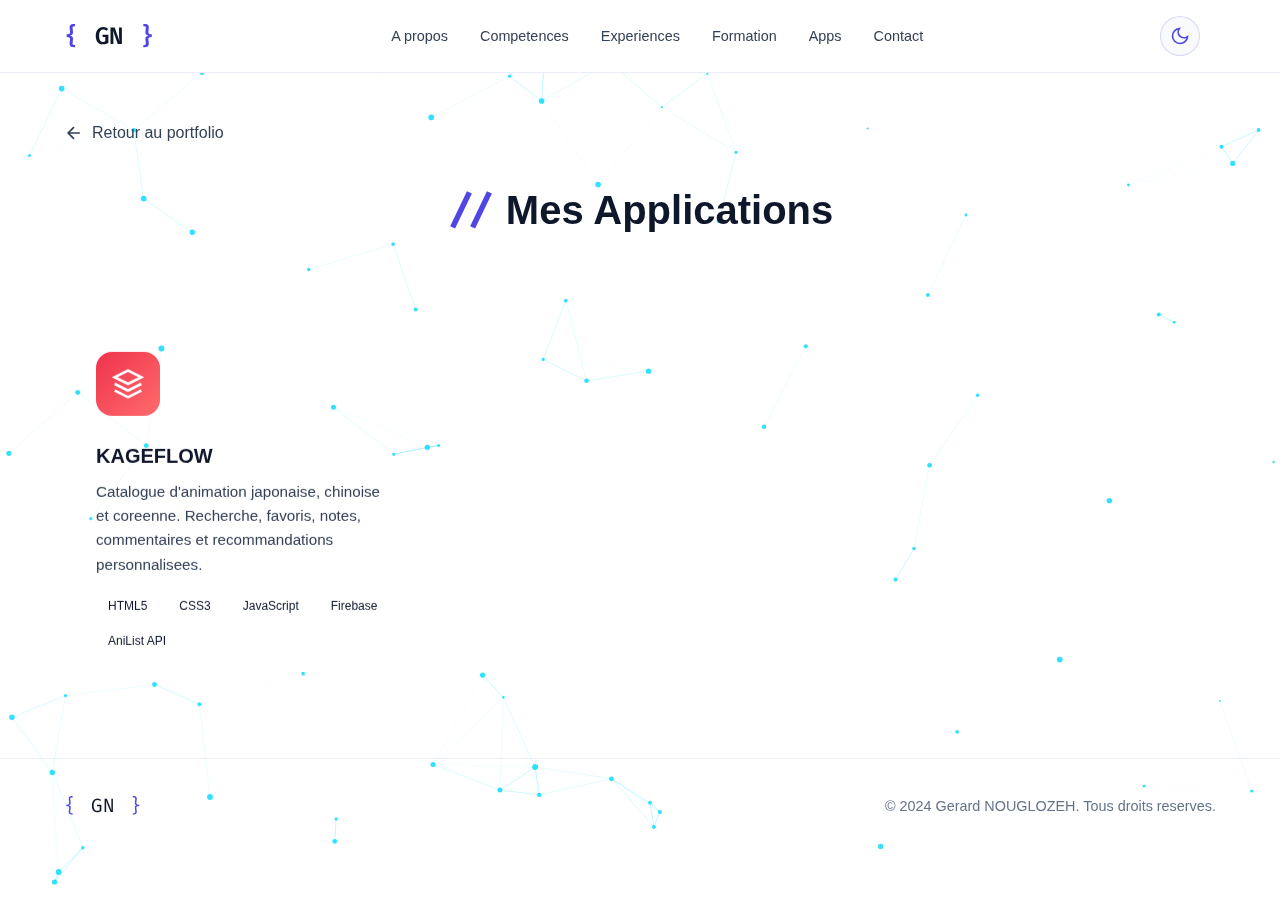
<file: apps.html>
<!DOCTYPE html>
<html>
<head>
    <meta http-equiv="refresh" content="0; url=/apps/">
    <link rel="canonical" href="/apps/">
</head>
<body>
    <p>Redirection vers <a href="/apps/">/apps/</a></p>
</body>
</html>
</file>
<file: css/loader.css>
/* Loader Styles */
#loader {
    position: fixed;
    top: 0;
    left: 0;
    width: 100%;
    height: 100%;
    background-color: #0a0a0f;
    /* Always dark for terminal boot */
    z-index: 9999;
    display: flex;
    align-items: center;
    justify-content: center;
    font-family: 'Fira Code', monospace;
    transition: opacity 0.5s ease-out, visibility 0.5s ease-out;
}

.loader-content {
    background: rgba(0, 0, 0, 0.3);
    padding: 2rem;
    border-radius: 8px;
    border: 1px solid rgba(0, 217, 255, 0.1);
    box-shadow: 0 0 20px rgba(0, 217, 255, 0.1);
    max-width: 600px;
    width: 90%;
}

.boot-sequence {
    font-size: 0.9rem;
    color: var(--accent-success);
    margin-bottom: 1rem;
    min-height: 150px;
    overflow-y: hidden;
    display: flex;
    flex-direction: column;
    justify-content: flex-end;
}

.boot-line {
    margin: 2px 0;
    opacity: 0;
    animation: fadeIn 0.1s forwards;
    white-space: nowrap;
    overflow: hidden;
    text-overflow: ellipsis;
}

.boot-line.error {
    color: var(--accent-warning);
}

.boot-line.system {
    color: var(--text-secondary);
}

.boot-line.highlight {
    color: var(--accent-primary);
}

.loader-progress {
    width: 100%;
    height: 2px;
    background: rgba(255, 255, 255, 0.1);
    border-radius: 2px;
    overflow: hidden;
    margin-top: 1rem;
    position: relative;
}

.progress-bar {
    width: 0%;
    height: 100%;
    background: var(--accent-primary);
    box-shadow: 0 0 10px var(--accent-primary);
    transition: width 0.1s linear;
}

@keyframes fadeIn {
    to {
        opacity: 1;
    }
}

body.loaded {
    overflow: auto;
}

body.loaded #loader {
    opacity: 0;
    visibility: hidden;
    pointer-events: none;
}

/* Hide scrollbar during load */
body:not(.loaded) {
    overflow: hidden;
}
</file>
<file: css/style.css>
/* ===============================================
   VARIABLES & RESET
   =============================================== */
:root {
    /* Enterprise SaaS Palette - Stripe/Vercel inspired */
    --bg-primary: #ffffff;
    /* White pur */
    --bg-secondary: #f8fafc;
    /* Slate-50 */
    --bg-tertiary: #f1f5f9;
    /* Slate-100 */
    --accent-primary: #4f46e5;
    /* Indigo-600 */
    --accent-secondary: #6366f1;
    /* Indigo-500 */
    --accent-success: #10b981;
    /* Emerald-500 */
    --accent-warning: #f59e0b;
    /* Amber-500 */
    --text-primary: #0f172a;
    /* Slate-900 */
    --text-secondary: #334155;
    /* Slate-700 */
    --text-muted: #64748b;
    /* Slate-500 */
    --gradient-primary: linear-gradient(135deg, #4f46e5, #6366f1);
    --gradient-glow: 0 4px 20px rgba(79, 70, 229, 0.2);
    --font-main: 'Inter', sans-serif;
    --font-code: 'Fira Code', monospace;
    --transition: all 0.3s cubic-bezier(0.4, 0, 0.2, 1);
}

/* Dark Mode */
body.dark-mode {
    --bg-primary: #0a0a0f;
    --bg-secondary: #1a1a2e;
    --bg-tertiary: #16213e;
    --accent-primary: #00d9ff;
    /* Cyan */
    --accent-secondary: #7b2cbf;
    /* Purple */
    --accent-success: #00ff88;
    --accent-warning: #ffd700;
    --text-primary: #ffffff;
    --text-secondary: #cbd5e1;
    /* Slate-300 */
    --text-muted: #94a3b8;
    /* Slate-400 */
    --gradient-primary: linear-gradient(135deg, var(--accent-primary), var(--accent-secondary));
    --gradient-glow: 0 0 20px rgba(0, 217, 255, 0.3);
}

body.dark-mode #particles {
    opacity: 0.6;
}

body.dark-mode .navbar {
    background: rgba(10, 10, 15, 0.8);
    border-bottom: 1px solid rgba(0, 217, 255, 0.1);
}

body.dark-mode .hero-terminal {
    box-shadow: 0 20px 60px rgba(0, 0, 0, 0.5), var(--gradient-glow);
    border: 1px solid rgba(0, 217, 255, 0.2);
}

body.dark-mode .terminal-header {
    background: var(--bg-tertiary);
}

body.dark-mode .pokemon-img {
    filter: drop-shadow(0 0 20px rgba(255, 100, 0, 0.6));
}

body.dark-mode .tag {
    background: rgba(0, 217, 255, 0.1);
    border-color: rgba(0, 217, 255, 0.3);
}

body.dark-mode .theme-toggle {
    background: var(--bg-secondary);
    border-color: rgba(0, 217, 255, 0.3);
}

body.dark-mode .name-static {
    color: var(--accent-primary);
}

body.dark-mode .terminal-line,
body.dark-mode .subtitle {
    color: var(--text-secondary);
}

body.dark-mode .prompt {
    color: var(--accent-success);
}



* {
    margin: 0;
    padding: 0;
    box-sizing: border-box;
}

html {
    scroll-behavior: smooth;
}

body {
    font-family: var(--font-main);
    background: var(--bg-primary);
    color: var(--text-primary);
    line-height: 1.6;
    overflow-x: hidden;
}

/* Custom Scrollbar */
::-webkit-scrollbar {
    width: 8px;
}

::-webkit-scrollbar-track {
    background: var(--bg-secondary);
}

::-webkit-scrollbar-thumb {
    background: var(--accent-primary);
    border-radius: 4px;
}

::-webkit-scrollbar-thumb:hover {
    background: var(--accent-secondary);
}

/* ===============================================
   CANVAS PARTICLES
   =============================================== */
#particles {
    position: fixed;
    top: 0;
    left: 0;
    width: 100%;
    height: 100%;
    z-index: 0;
    pointer-events: none;
}

/* ===============================================
   NAVIGATION
   =============================================== */
.navbar {
    position: fixed;
    top: 0;
    left: 0;
    width: 100%;
    padding: 1rem 5%;
    display: flex;
    justify-content: space-between;
    align-items: center;
    z-index: 1000;
    background: rgba(255, 255, 255, 0.9);
    backdrop-filter: blur(10px);
    border-bottom: 1px solid rgba(79, 70, 229, 0.1);
}

.nav-logo {
    font-family: var(--font-code);
    font-size: 1.5rem;
    font-weight: 600;
}

.logo-bracket {
    color: var(--accent-primary);
}

.logo-text {
    color: var(--text-primary);
    margin: 0 0.2rem;
}

.nav-links {
    display: flex;
    list-style: none;
    gap: 2rem;
}

.nav-links a {
    color: var(--text-secondary);
    text-decoration: none;
    font-size: 0.9rem;
    font-weight: 500;
    transition: var(--transition);
    position: relative;
}

.nav-links a::after {
    content: '';
    position: absolute;
    bottom: -5px;
    left: 0;
    width: 0;
    height: 2px;
    background: var(--accent-primary);
    transition: var(--transition);
}

.nav-links a:hover {
    color: var(--accent-primary);
}

.nav-links a:hover::after {
    width: 100%;
}

/* Theme Toggle */
.theme-toggle {
    background: var(--bg-secondary);
    border: 1px solid rgba(79, 70, 229, 0.2);
    border-radius: 50%;
    width: 40px;
    height: 40px;
    display: flex;
    align-items: center;
    justify-content: center;
    cursor: pointer;
    transition: var(--transition);
    color: var(--accent-primary);
    margin-right: 1rem;
}

.theme-toggle:hover {
    border-color: var(--accent-primary);
    box-shadow: var(--gradient-glow);
}

.theme-toggle svg {
    width: 20px;
    height: 20px;
}

.theme-toggle .sun-icon {
    display: none;
}

.theme-toggle .moon-icon {
    display: block;
}

body.dark-mode .theme-toggle .sun-icon {
    display: block;
}

body.dark-mode .theme-toggle .moon-icon {
    display: none;
}

.nav-toggle {
    display: none;
    flex-direction: column;
    gap: 5px;
    cursor: pointer;
}

.nav-toggle span {
    width: 25px;
    height: 2px;
    background: var(--accent-primary);
    transition: var(--transition);
}

/* ===============================================
   HERO SECTION
   =============================================== */
.hero {
    min-height: 100vh;
    display: flex;
    align-items: center;
    justify-content: center;
    position: relative;
    padding: 100px 5%;
}

.hero-content {
    max-width: 900px;
    text-align: center;
    z-index: 1;
}

.hero-terminal {
    background: var(--bg-secondary);
    border-radius: 10px;
    overflow: hidden;
    box-shadow: 0 15px 40px rgba(0, 0, 0, 0.1), var(--gradient-glow);
    margin-bottom: 2rem;
    text-align: left;
    border: 1px solid rgba(79, 70, 229, 0.15);
}

.terminal-header {
    background: var(--bg-tertiary);
    padding: 0.8rem 1rem;
    display: flex;
    align-items: center;
    gap: 0.5rem;
}

.terminal-dot {
    width: 12px;
    height: 12px;
    border-radius: 50%;
}

.terminal-dot.red {
    background: #ff5f56;
}

.terminal-dot.yellow {
    background: #ffbd2e;
}

.terminal-dot.green {
    background: #27ca40;
}

.terminal-title {
    margin-left: auto;
    font-family: var(--font-code);
    font-size: 0.8rem;
    color: var(--text-muted);
}

.terminal-body {
    padding: 1.5rem;
    font-family: var(--font-code);
}

.terminal-line {
    color: var(--text-secondary);
    font-size: 0.9rem;
    margin-bottom: 0.5rem;
}

.prompt {
    color: var(--accent-success);
    margin-right: 0.5rem;
}

.typing-text {
    font-size: 2rem;
    color: var(--accent-primary);
    margin-bottom: 1rem;
    min-height: 2.5rem;
}

.name-static {
    font-size: 2rem;
    color: var(--accent-primary);
    margin-bottom: 1rem;
}

.subtitle {
    font-size: 1rem;
    color: var(--text-secondary);
    font-weight: 400;
    min-height: 1.5rem;
}

.cursor {
    display: inline-block;
    width: 10px;
    height: 1.2em;
    background: var(--accent-primary);
    margin-left: 2px;
    animation: blink 1s infinite;
}

@keyframes blink {

    0%,
    50% {
        opacity: 1;
    }

    51%,
    100% {
        opacity: 0;
    }
}

/* Hero Main (Terminal + Pokemon) */
.hero-main {
    display: flex;
    align-items: center;
    justify-content: center;
    gap: 2rem;
    margin-bottom: 2rem;
}

.hero-pokemon {
    display: flex;
    align-items: center;
}

.pokemon-img {
    width: 180px;
    height: 180px;
    object-fit: contain;
    filter: drop-shadow(0 0 20px rgba(255, 100, 0, 0.6));
    animation: float 3s ease-in-out infinite, fireGlow 2s ease-in-out infinite alternate;
}

@keyframes float {

    0%,
    100% {
        transform: translateY(0);
    }

    50% {
        transform: translateY(-15px);
    }
}

@keyframes fireGlow {
    0% {
        filter: drop-shadow(0 0 20px rgba(255, 100, 0, 0.6));
    }

    100% {
        filter: drop-shadow(0 0 40px rgba(255, 50, 0, 0.9));
    }
}

@media (max-width: 768px) {
    .hero-main {
        flex-direction: column;
    }

    .pokemon-img {
        width: 120px;
        height: 120px;
    }
}

.hero-tech-icons {
    display: flex;
    justify-content: center;
    gap: 1.5rem;
    margin: 2rem 0;
}

.tech-icon {
    width: 50px;
    height: 50px;
    padding: 10px;
    background: var(--bg-secondary);
    border-radius: 10px;
    border: 1px solid rgba(0, 217, 255, 0.2);
    color: var(--accent-primary);
    transition: var(--transition);
    cursor: pointer;
    position: relative;
}

.tech-icon:hover {
    transform: translateY(-5px);
    box-shadow: var(--gradient-glow);
    border-color: var(--accent-primary);
}

.tech-icon svg {
    width: 100%;
    height: 100%;
}

.tech-icon::after {
    content: attr(data-tooltip);
    position: absolute;
    bottom: -30px;
    left: 50%;
    transform: translateX(-50%);
    background: var(--bg-tertiary);
    color: var(--text-primary);
    padding: 0.3rem 0.6rem;
    border-radius: 5px;
    font-size: 0.75rem;
    white-space: nowrap;
    opacity: 0;
    pointer-events: none;
    transition: var(--transition);
}

.tech-icon:hover::after {
    opacity: 1;
    bottom: -35px;
}

.hero-cta {
    display: flex;
    justify-content: center;
    gap: 1rem;
    margin-top: 2rem;
}

.btn {
    display: inline-flex;
    align-items: center;
    gap: 0.5rem;
    padding: 0.8rem 1.5rem;
    border-radius: 8px;
    font-size: 0.9rem;
    font-weight: 500;
    text-decoration: none;
    transition: var(--transition);
    cursor: pointer;
    border: none;
    font-family: var(--font-main);
}

.btn svg {
    width: 18px;
    height: 18px;
}

.btn-primary {
    background: var(--gradient-primary);
    color: var(--text-primary);
}

.btn-primary:hover {
    transform: translateY(-2px);
    box-shadow: 0 10px 30px rgba(0, 217, 255, 0.3);
}

.btn-secondary {
    background: transparent;
    color: var(--accent-primary);
    border: 1px solid var(--accent-primary);
}

.btn-secondary:hover {
    background: rgba(0, 217, 255, 0.1);
}

.scroll-indicator {
    position: absolute;
    bottom: 30px;
    left: 50%;
    transform: translateX(-50%);
    display: flex;
    flex-direction: column;
    align-items: center;
    gap: 0.8rem;
    color: var(--accent-primary);
    font-size: 1rem;
    font-weight: 500;
    text-transform: uppercase;
    letter-spacing: 2px;
}

.scroll-line {
    width: 3px;
    height: 50px;
    background: var(--accent-primary);
    border-radius: 3px;
    position: relative;
    overflow: hidden;
}

.scroll-line::before {
    content: '';
    position: absolute;
    top: -100%;
    left: 0;
    width: 100%;
    height: 100%;
    background: linear-gradient(to bottom, transparent, var(--accent-success), transparent);
    animation: scrollMove 1.5s infinite;
}

@keyframes scrollMove {
    0% {
        top: -100%;
    }

    100% {
        top: 100%;
    }
}

/* ===============================================
   SECTIONS COMMON
   =============================================== */
.section {
    padding: 100px 5%;
    position: relative;
    z-index: 1;
}

.container {
    max-width: 1200px;
    margin: 0 auto;
}

.section-title {
    font-size: 2.5rem;
    margin-bottom: 3rem;
    text-align: center;
}

.title-decorator {
    color: var(--accent-primary);
    font-family: var(--font-code);
}

/* ===============================================
   ABOUT SECTION
   =============================================== */
.about-content {
    display: grid;
    grid-template-columns: 1fr 1fr;
    gap: 4rem;
    align-items: center;
}

.about-text p {
    margin-bottom: 1.5rem;
    color: var(--text-secondary);
    font-size: 1.1rem;
}

.about-intro {
    font-size: 1.3rem !important;
}

.highlight {
    color: var(--accent-primary);
    font-weight: 600;
}

.about-tags {
    display: flex;
    flex-wrap: wrap;
    gap: 0.5rem;
    margin-top: 1.5rem;
}

.tag {
    padding: 0.4rem 1rem;
    background: rgba(0, 217, 255, 0.1);
    border: 1px solid rgba(0, 217, 255, 0.3);
    border-radius: 20px;
    font-size: 0.85rem;
    color: var(--accent-primary);
}

.about-stats {
    display: grid;
    grid-template-columns: repeat(2, 1fr);
    gap: 1.5rem;
}

.stat-card {
    background: var(--bg-secondary);
    padding: 2rem;
    border-radius: 15px;
    text-align: center;
    border: 1px solid rgba(0, 217, 255, 0.1);
    transition: var(--transition);
}

.stat-card:hover {
    transform: translateY(-5px);
    border-color: var(--accent-primary);
    box-shadow: var(--gradient-glow);
}

.stat-number {
    font-size: 3rem;
    font-weight: 700;
    color: var(--accent-primary);
    display: block;
    font-family: var(--font-code);
}

.stat-number::after {
    content: '+';
}

.stat-label {
    color: var(--text-secondary);
    font-size: 0.9rem;
    margin-top: 0.5rem;
    display: block;
}

/* ===============================================
   SKILLS SECTION
   =============================================== */
.skills-grid {
    display: grid;
    grid-template-columns: repeat(2, 1fr);
    gap: 2rem;
}

.skill-category {
    background: var(--bg-secondary);
    padding: 2rem;
    border-radius: 15px;
    border: 1px solid rgba(0, 217, 255, 0.1);
    transition: var(--transition);
}

.skill-category:hover {
    border-color: rgba(0, 217, 255, 0.3);
}

.category-header {
    display: flex;
    align-items: center;
    gap: 1rem;
    margin-bottom: 1.5rem;
}

.category-icon {
    width: 50px;
    height: 50px;
    padding: 12px;
    border-radius: 12px;
    display: flex;
    align-items: center;
    justify-content: center;
}

.category-icon svg {
    width: 100%;
    height: 100%;
}

.category-icon.frontend {
    background: rgba(0, 217, 255, 0.2);
    color: var(--accent-primary);
}

.category-icon.backend {
    background: rgba(0, 255, 136, 0.2);
    color: var(--accent-success);
}

.category-icon.cloud {
    background: rgba(123, 44, 191, 0.2);
    color: var(--accent-secondary);
}

.category-icon.database {
    background: rgba(255, 215, 0, 0.2);
    color: var(--accent-warning);
}

.category-header h3 {
    font-size: 1.2rem;
    font-weight: 600;
}

.skill-list {
    display: flex;
    flex-direction: column;
    gap: 1rem;
}

.skill-item {
    display: flex;
    flex-direction: column;
    gap: 0.5rem;
}

.skill-info {
    display: flex;
    justify-content: space-between;
    font-size: 0.9rem;
}

.skill-info span:first-child {
    color: var(--text-secondary);
}

.skill-info span:last-child {
    color: var(--accent-primary);
    font-family: var(--font-code);
}

.skill-bar {
    height: 6px;
    background: var(--bg-tertiary);
    border-radius: 3px;
    overflow: hidden;
}

.skill-progress {
    height: 100%;
    background: var(--gradient-primary);
    border-radius: 3px;
    width: 0;
    transition: width 1.5s ease;
}

/* ===============================================
   EXPERIENCE SECTION
   =============================================== */
.timeline {
    position: relative;
    padding-left: 30px;
}

.timeline::before {
    content: '';
    position: absolute;
    left: 0;
    top: 0;
    bottom: 0;
    width: 2px;
    background: linear-gradient(to bottom, var(--accent-primary), var(--accent-secondary));
}

.timeline-item {
    position: relative;
    padding-bottom: 3rem;
}

.timeline-item:last-child {
    padding-bottom: 0;
}

.timeline-marker {
    position: absolute;
    left: -34px;
    top: 0;
    width: 12px;
    height: 12px;
    background: var(--accent-primary);
    border-radius: 50%;
    box-shadow: 0 0 20px var(--accent-primary);
}

.timeline-content {
    background: var(--bg-secondary);
    padding: 1.5rem;
    border-radius: 15px;
    border: 1px solid rgba(0, 217, 255, 0.1);
    transition: var(--transition);
}

.timeline-content:hover {
    border-color: var(--accent-primary);
    box-shadow: var(--gradient-glow);
}

.timeline-header {
    display: flex;
    justify-content: space-between;
    align-items: flex-start;
    margin-bottom: 0.5rem;
    flex-wrap: wrap;
    gap: 0.5rem;
}

.timeline-header h3 {
    font-size: 1.2rem;
    color: var(--accent-primary);
}

.timeline-date {
    font-family: var(--font-code);
    font-size: 0.85rem;
    color: var(--accent-success);
    background: rgba(0, 255, 136, 0.1);
    padding: 0.2rem 0.8rem;
    border-radius: 20px;
}

.timeline-role {
    display: block;
    font-weight: 500;
    margin-bottom: 1rem;
    color: var(--text-primary);
}

.timeline-content p {
    color: var(--text-secondary);
    font-size: 0.95rem;
    margin-bottom: 1rem;
}

.timeline-tech {
    display: flex;
    flex-wrap: wrap;
    gap: 0.5rem;
}

.timeline-tech span {
    padding: 0.3rem 0.8rem;
    background: var(--bg-tertiary);
    border-radius: 5px;
    font-size: 0.8rem;
    color: var(--text-secondary);
    font-family: var(--font-code);
}

/* ===============================================
   EDUCATION SECTION
   =============================================== */
.education-grid {
    display: grid;
    grid-template-columns: repeat(4, 1fr);
    gap: 1.5rem;
}

.education-card {
    background: var(--bg-secondary);
    padding: 2rem;
    border-radius: 15px;
    border: 1px solid rgba(0, 217, 255, 0.1);
    transition: var(--transition);
    position: relative;
    overflow: hidden;
}

.education-card::before {
    content: '';
    position: absolute;
    top: 0;
    left: 0;
    width: 100%;
    height: 4px;
    background: var(--gradient-primary);
}

.education-card:hover {
    transform: translateY(-10px) rotateX(5deg);
    border-color: var(--accent-primary);
    box-shadow: var(--gradient-glow);
}

.education-year {
    font-family: var(--font-code);
    font-size: 0.85rem;
    color: var(--accent-primary);
    margin-bottom: 1rem;
}

.education-card h3 {
    font-size: 1.1rem;
    margin-bottom: 0.5rem;
}

.education-field {
    color: var(--text-secondary);
    font-size: 0.9rem;
    margin-bottom: 0.5rem;
}

.education-school {
    color: var(--text-muted);
    font-size: 0.85rem;
}

/* ===============================================
   CONTACT SECTION
   =============================================== */
.contact-content {
    display: grid;
    grid-template-columns: 1fr 1fr;
    gap: 4rem;
}

.contact-intro {
    font-size: 1.3rem;
    margin-bottom: 2rem;
    color: var(--text-secondary);
}

.contact-details {
    display: flex;
    flex-direction: column;
    gap: 1.5rem;
}

.contact-item {
    display: flex;
    align-items: center;
    gap: 1rem;
    padding: 1rem;
    background: var(--bg-secondary);
    border-radius: 10px;
    border: 1px solid rgba(0, 217, 255, 0.1);
    text-decoration: none;
    transition: var(--transition);
}

.contact-item:hover {
    border-color: var(--accent-primary);
    transform: translateX(10px);
}

.contact-icon {
    width: 50px;
    height: 50px;
    padding: 12px;
    background: rgba(79, 70, 229, 0.1);
    border-radius: 10px;
    color: var(--accent-primary);
}

.contact-icon svg {
    width: 100%;
    height: 100%;
}

.contact-text {
    display: flex;
    flex-direction: column;
}

.contact-label {
    font-size: 0.8rem;
    color: var(--text-muted);
}

.contact-value {
    color: var(--text-primary);
    font-weight: 500;
}

.social-links {
    display: flex;
    gap: 1rem;
    margin-top: 2rem;
}

.social-link {
    width: 50px;
    height: 50px;
    display: flex;
    align-items: center;
    justify-content: center;
    background: var(--bg-secondary);
    border: 1px solid rgba(79, 70, 229, 0.2);
    border-radius: 12px;
    color: var(--text-secondary);
    transition: var(--transition);
}

.social-link:hover {
    color: var(--accent-primary);
    border-color: var(--accent-primary);
    transform: translateY(-5px);
    box-shadow: var(--gradient-glow);
}

.social-link svg {
    width: 24px;
    height: 24px;
}

/* LinkedIn specific color on hover */
.social-link:first-child:hover {
    color: #0077b5;
    border-color: #0077b5;
    box-shadow: 0 0 20px rgba(0, 119, 181, 0.3);
}

/* GitHub specific color on hover */
.social-link:nth-child(2):hover,
.social-link:nth-child(3):hover {
    color: #fff;
    background: #333;
    border-color: #333;
}

.contact-form {
    background: var(--bg-secondary);
    padding: 2rem;
    border-radius: 15px;
    border: 1px solid rgba(79, 70, 229, 0.1);
}

.form-group {
    position: relative;
    margin-bottom: 2rem;
}

.form-group input,
.form-group textarea {
    width: 100%;
    padding: 1rem 0;
    background: transparent;
    border: none;
    border-bottom: 1px solid var(--text-muted);
    color: var(--text-primary);
    font-size: 1rem;
    font-family: var(--font-main);
    outline: none;
    transition: var(--transition);
}

.form-group textarea {
    resize: none;
}

.form-group label {
    position: absolute;
    left: 0;
    top: 1rem;
    color: var(--text-muted);
    font-size: 1rem;
    pointer-events: none;
    transition: var(--transition);
}

.form-group input:focus~label,
.form-group input:valid~label,
.form-group textarea:focus~label,
.form-group textarea:valid~label {
    top: -0.8rem;
    font-size: 0.8rem;
    color: var(--accent-primary);
}

.form-line {
    position: absolute;
    bottom: 0;
    left: 0;
    width: 0;
    height: 2px;
    background: var(--accent-primary);
    transition: var(--transition);
}

.form-group input:focus~.form-line,
.form-group textarea:focus~.form-line {
    width: 100%;
}

.contact-form .btn {
    width: 100%;
    justify-content: center;
}

.contact-form .btn:disabled {
    opacity: 0.7;
    cursor: not-allowed;
}

.form-notification {
    margin-top: 1rem;
    padding: 1rem;
    border-radius: 8px;
    text-align: center;
    font-weight: 500;
    animation: fadeIn 0.3s ease;
}

.form-notification.success {
    background: rgba(0, 255, 136, 0.1);
    border: 1px solid var(--accent-success);
    color: var(--accent-success);
}

.form-notification.error {
    background: rgba(255, 50, 50, 0.1);
    border: 1px solid #ff5050;
    color: #ff5050;
}

@keyframes fadeIn {
    from {
        opacity: 0;
        transform: translateY(-10px);
    }

    to {
        opacity: 1;
        transform: translateY(0);
    }
}

/* ===============================================
   FOOTER
   =============================================== */
.footer {
    padding: 2rem 5%;
    border-top: 1px solid rgba(79, 70, 229, 0.1);
    position: relative;
    z-index: 1;
}

.footer-content {
    display: flex;
    justify-content: space-between;
    align-items: center;
}

.footer-logo {
    font-family: var(--font-code);
    font-size: 1.2rem;
}

.footer p {
    color: var(--text-muted);
    font-size: 0.9rem;
}

/* ===============================================
   REVEAL ANIMATION
   =============================================== */
.reveal {
    opacity: 0;
    transform: translateY(30px);
    transition: all 0.8s ease;
}

.reveal.active {
    opacity: 1;
    transform: translateY(0);
}

/* ===============================================
   RESPONSIVE
   =============================================== */
@media (max-width: 1024px) {
    .education-grid {
        grid-template-columns: repeat(2, 1fr);
    }
}

@media (max-width: 768px) {
    .nav-links {
        position: fixed;
        top: 70px;
        left: 0;
        width: 100%;
        flex-direction: column;
        background: var(--bg-primary);
        padding: 2rem;
        gap: 1.5rem;
        transform: translateX(-100%);
        transition: var(--transition);
    }

    .nav-links.active {
        transform: translateX(0);
    }

    .nav-toggle {
        display: flex;
    }

    .about-content,
    .skills-grid,
    .contact-content {
        grid-template-columns: 1fr;
    }

    .education-grid {
        grid-template-columns: 1fr;
    }

    .hero-cta {
        flex-direction: column;
    }

    .typing-text {
        font-size: 1.5rem;
    }

    .section-title {
        font-size: 2rem;
    }

    .footer-content {
        flex-direction: column;
        gap: 1rem;
        text-align: center;
    }

    .timeline-header {
        flex-direction: column;
    }

    .hero-tech-icons {
        flex-wrap: wrap;
    }
}

@media (max-width: 480px) {
    .stat-number {
        font-size: 2.5rem;
    }

    .about-stats {
        grid-template-columns: 1fr;
    }
}

/* Scroll indicator responsive */
@media (max-width: 768px) {
    .scroll-indicator {
        bottom: 15px;
        font-size: 0.8rem;
    }

    .scroll-line {
        height: 30px;
    }
}

@media (max-width: 480px) {
    .scroll-indicator {
        display: none;
    }
}

/* ===============================================
   POPUP NOTIFICATION
   =============================================== */
.popup-overlay {
    position: fixed;
    top: 0;
    left: 0;
    width: 100%;
    height: 100%;
    background: rgba(0, 0, 0, 0.7);
    display: flex;
    align-items: center;
    justify-content: center;
    z-index: 10000;
    opacity: 0;
    visibility: hidden;
    transition: all 0.3s ease;
    backdrop-filter: blur(5px);
}

.popup-overlay.active {
    opacity: 1;
    visibility: visible;
}

.popup-box {
    background: var(--bg-secondary);
    border-radius: 20px;
    padding: 2.5rem;
    max-width: 400px;
    width: 90%;
    text-align: center;
    transform: scale(0.8) translateY(20px);
    transition: all 0.3s ease;
    box-shadow: 0 25px 80px rgba(0, 0, 0, 0.4);
    border: 1px solid rgba(255, 255, 255, 0.1);
}

.popup-overlay.active .popup-box {
    transform: scale(1) translateY(0);
}

.popup-box.success {
    border-top: 4px solid var(--accent-success);
}

.popup-box.error {
    border-top: 4px solid #ff4757;
}

.popup-icon {
    width: 70px;
    height: 70px;
    margin: 0 auto 1.5rem;
    border-radius: 50%;
    display: flex;
    align-items: center;
    justify-content: center;
}

.popup-box.success .popup-icon {
    background: rgba(0, 255, 136, 0.15);
    color: var(--accent-success);
}

.popup-box.error .popup-icon {
    background: rgba(255, 71, 87, 0.15);
    color: #ff4757;
}

.popup-icon svg {
    width: 40px;
    height: 40px;
}

.popup-title {
    font-size: 1.5rem;
    font-weight: 700;
    margin-bottom: 0.75rem;
    color: var(--text-primary);
}

.popup-message {
    color: var(--text-secondary);
    font-size: 1rem;
    line-height: 1.6;
    margin-bottom: 1.5rem;
}

.popup-close {
    background: var(--gradient-primary);
    color: white;
    border: none;
    padding: 0.875rem 2.5rem;
    font-size: 1rem;
    font-weight: 600;
    border-radius: 50px;
    cursor: pointer;
    transition: all 0.3s ease;
    text-transform: uppercase;
    letter-spacing: 1px;
}

.popup-close:hover {
    transform: translateY(-2px);
    box-shadow: var(--gradient-glow);
}

/* Light mode popup adjustments */
body.light-mode .popup-overlay {
    background: rgba(0, 0, 0, 0.5);
}

body.light-mode .popup-box {
    box-shadow: 0 25px 80px rgba(0, 0, 0, 0.2);
    border: 1px solid rgba(0, 0, 0, 0.1);
}

body.light-mode .popup-box.success .popup-icon {
    background: rgba(4, 120, 87, 0.15);
}

body.light-mode .popup-box.error .popup-icon {
    background: rgba(220, 38, 38, 0.15);
    color: #dc2626;
}

body.light-mode .popup-box.error {
    border-top-color: #dc2626;
}

/* Popup responsive */
@media (max-width: 480px) {
    .popup-box {
        padding: 2rem 1.5rem;
    }

    .popup-icon {
        width: 60px;
        height: 60px;
    }

    .popup-icon svg {
        width: 32px;
        height: 32px;
    }

    .popup-title {
        font-size: 1.25rem;
    }
}

/* ===============================================
   SPINNER BOUTON ENVOI
   =============================================== */
.btn-spinner {
    display: inline-block;
    width: 18px;
    height: 18px;
    border: 2px solid rgba(255, 255, 255, 0.3);
    border-radius: 50%;
    border-top-color: white;
    animation: spin 0.8s linear infinite;
    margin-right: 8px;
    vertical-align: middle;
}

@keyframes spin {
    to {
        transform: rotate(360deg);
    }
}

.submit-btn:disabled {
    opacity: 0.7;
    cursor: not-allowed;
}

.submit-btn:disabled:hover {
    transform: none;
    box-shadow: none;
}

/* ===============================================
   3D TILT EFFECT
   =============================================== */
.tilt-card {
    transition: transform 0.1s ease;
    will-change: transform;
    transform-style: preserve-3d;
    position: relative;
    overflow: hidden;
    /* Contains glare */
}

.glare {
    position: absolute;
    width: 200px;
    height: 200px;
    background: radial-gradient(circle, rgba(255, 255, 255, 0.2) 0%, rgba(255, 255, 255, 0) 70%);
    border-radius: 50%;
    transform: translate(-50%, -50%);
    pointer-events: none;
    opacity: 0;
    transition: opacity 0.2s ease;
    mix-blend-mode: overlay;
}

body.light-mode .glare {
    background: radial-gradient(circle, rgba(255, 255, 255, 0.6) 0%, rgba(255, 255, 255, 0) 70%);
}
</file>
